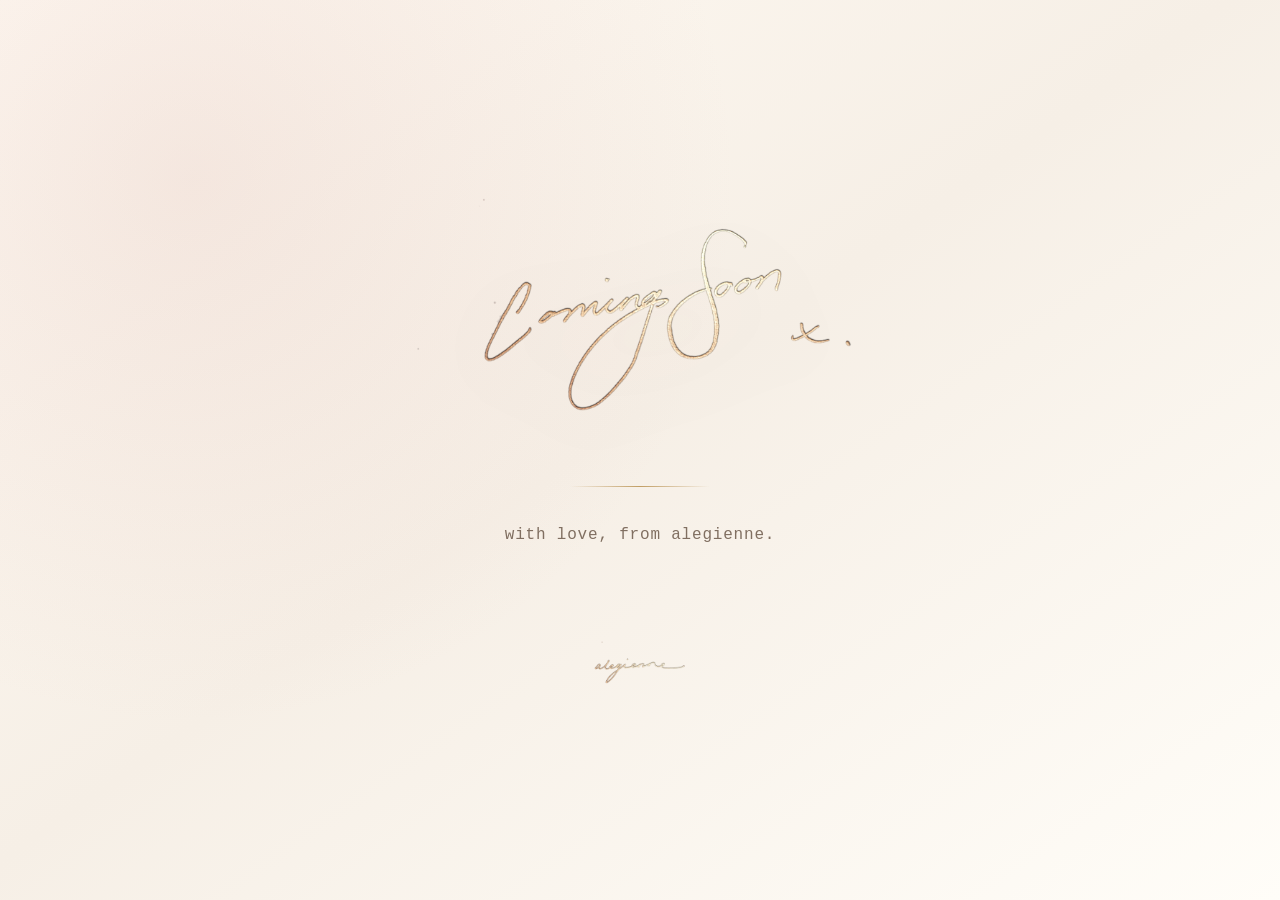
<file: index.html>
<!doctype html>
<html lang="en-AU">
<head>
  <meta charset="utf-8">
  <meta name="viewport" content="width=device-width, initial-scale=1">
  <title>ALEGIENNE | Coming soon</title>
  <meta name="description" content="Alegienne, a brand dedicated to creating heartfelt artefacts and tea with love. Online soon xo">
  <meta property="og:title" content="ALEGIENNE | Coming soon">
  <meta property="og:description" content="Discover Alegienne, a brand dedicated to creating heartfelt products with love.">
  <meta property="og:type" content="website">
  <meta property="og:image" content="alegienne_gold.png">

  <link rel="icon" type="image/png" href="Alegienne-favicon.png">
  <link rel="preconnect" href="https://fonts.googleapis.com">
  <link rel="preconnect" href="https://fonts.gstatic.com" crossorigin>
  <link rel="stylesheet" href="https://fonts.googleapis.com/css2?family=Libre+Baskerville:ital,wght@0,400;0,700;1,400&display=swap">

  <style>
    :root {
      --ink: #2a211b;
      --muted: #806f61;
      --paper: #f8f4ef;
      --cream: #fffaf3;
      --rose: #d6a9a0;
      --gold: #b8904e;
      --shadow: 0 26px 80px rgba(65, 46, 30, 0.14);
    }

    * {
      box-sizing: border-box;
    }

    html {
      min-height: 100%;
      scroll-behavior: smooth;
    }

    body {
      margin: 0;
      min-height: 100vh;
      color: var(--ink);
      background:
        radial-gradient(circle at 15% 20%, rgba(214, 169, 160, 0.2), transparent 34rem),
        linear-gradient(145deg, #fffaf3 0%, #f6efe6 48%, #fffdf8 100%);
      font-family: "Libre Baskerville", Georgia, serif;
    }

    img {
      display: block;
      max-width: 100%;
      height: auto;
    }

    .page {
      min-height: 100vh;
      display: grid;
      place-items: center;
      padding: clamp(28px, 6vw, 80px) clamp(18px, 5vw, 64px);
    }

    .coming-soon {
      width: min(100%, 920px);
      display: flex;
      flex-direction: column;
      align-items: center;
      justify-content: center;
      gap: clamp(18px, 3vw, 34px);
      text-align: center;
    }

    .logo {
      width: auto;
      max-width: min(86vw, 620px);
      max-height: 33vh;
      object-fit: contain;
      filter: drop-shadow(0 18px 42px rgba(65, 46, 30, 0.1));
    }

    .divider {
      width: clamp(72px, 14vw, 140px);
      height: 1px;
      background: linear-gradient(90deg, transparent, rgba(184, 144, 78, 0.85), transparent);
    }

    .tagline {
      margin: 0;
      color: var(--muted);
      font-family: "Courier New", Courier, monospace;
      font-size: clamp(0.82rem, 2.2vw, 1rem);
      line-height: 1.8;
      letter-spacing: 0.05em;
    }

    .signature {
      width: min(54vw, 444px);
      max-height: 18vh;
      object-fit: contain;
      opacity: 0.94;
    }

    @media (max-width: 640px) {
      .page {
        align-items: start;
        padding-top: clamp(52px, 12vh, 92px);
      }

      .logo {
        max-width: 88vw;
        max-height: 50vh;
      }

      .signature {
        width: min(82vw, 280px);
        max-height: 33vh;
      }
    }

    @media (min-width: 1100px) {
      .coming-soon {
        gap: 34px;
      }
    }
  </style>
</head>

<body>
  <main class="page" aria-label="Alegienne coming soon">
    <section class="coming-soon">
      <img src="coming soon_gold_transparent.png" alt="Alegienne Coming Soon" class="logo">

      <div class="divider" aria-hidden="true"></div>

      <p class="tagline">with love, from alegienne.</p>

      <img src="alegienne_hand_gold_transparent.png" alt="with love from alegienne x" class="signature">
    </section>
  </main>
</body>
</html>
</file>
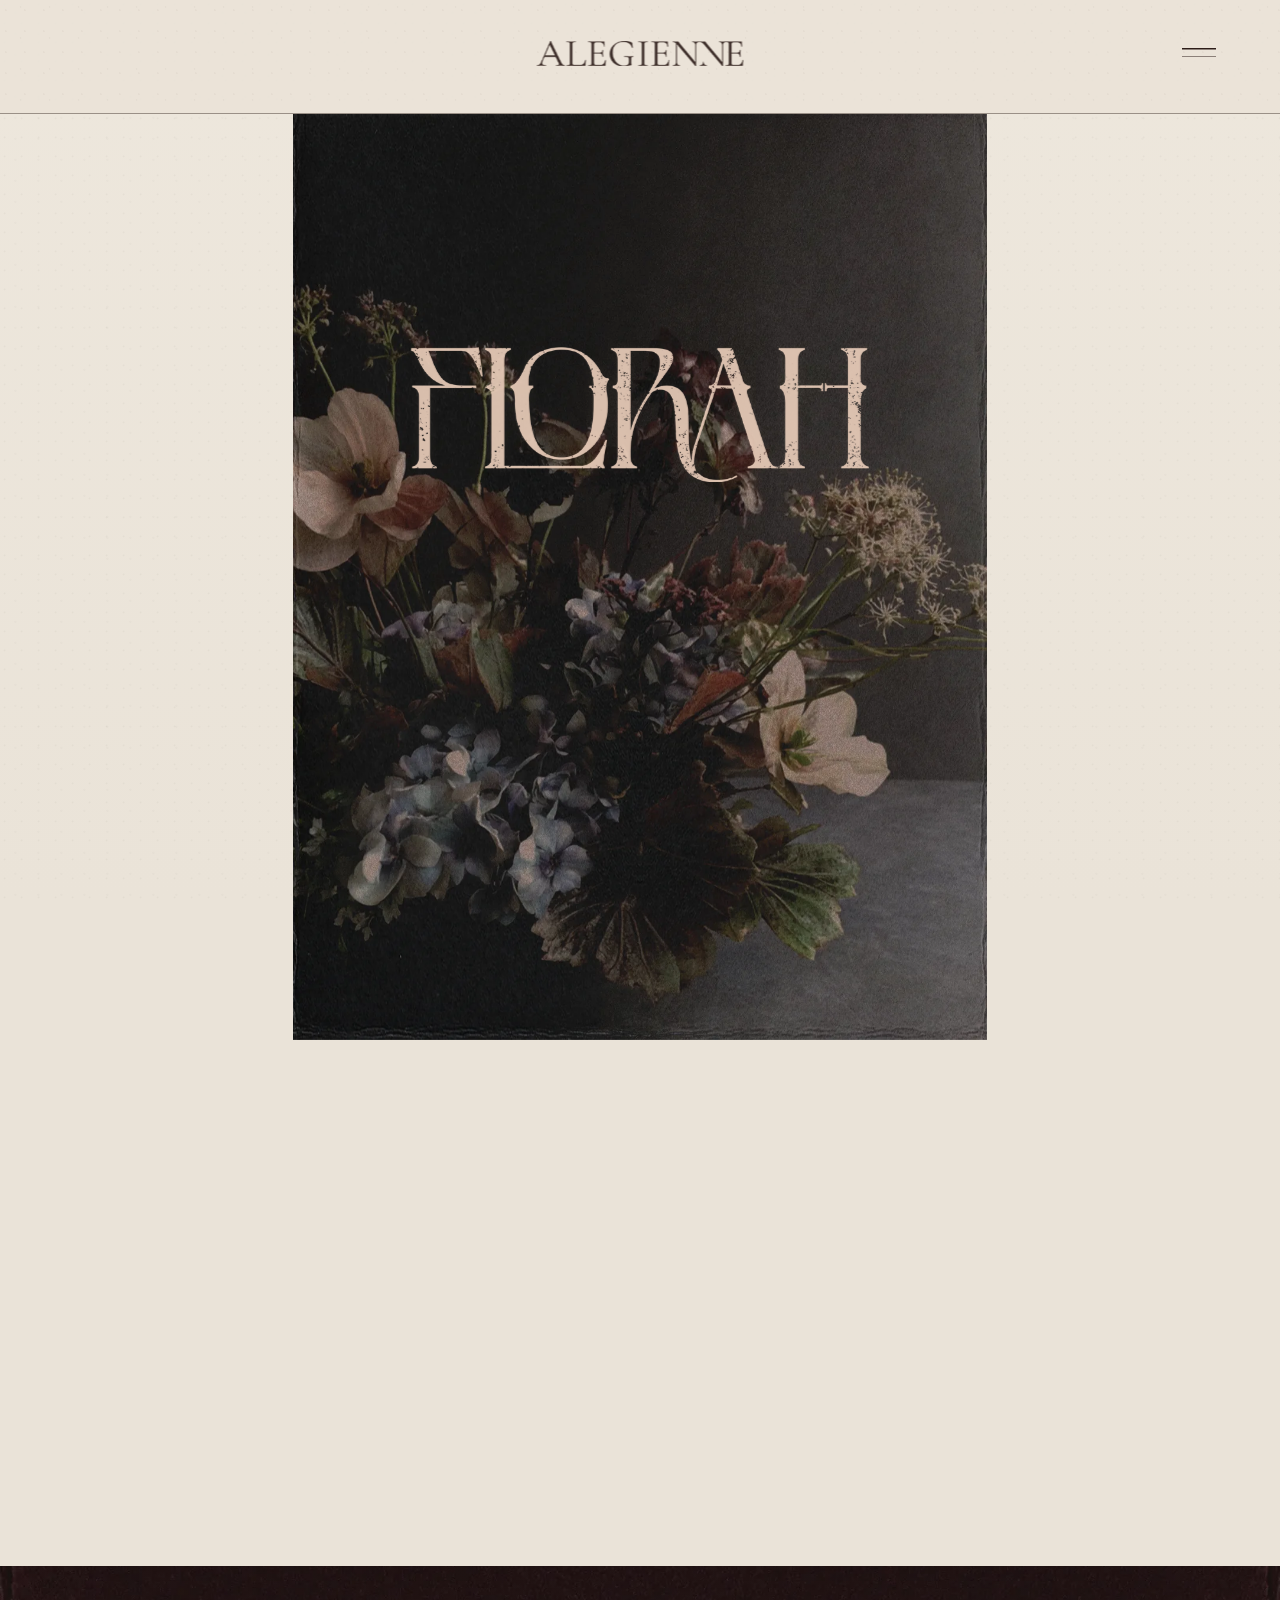
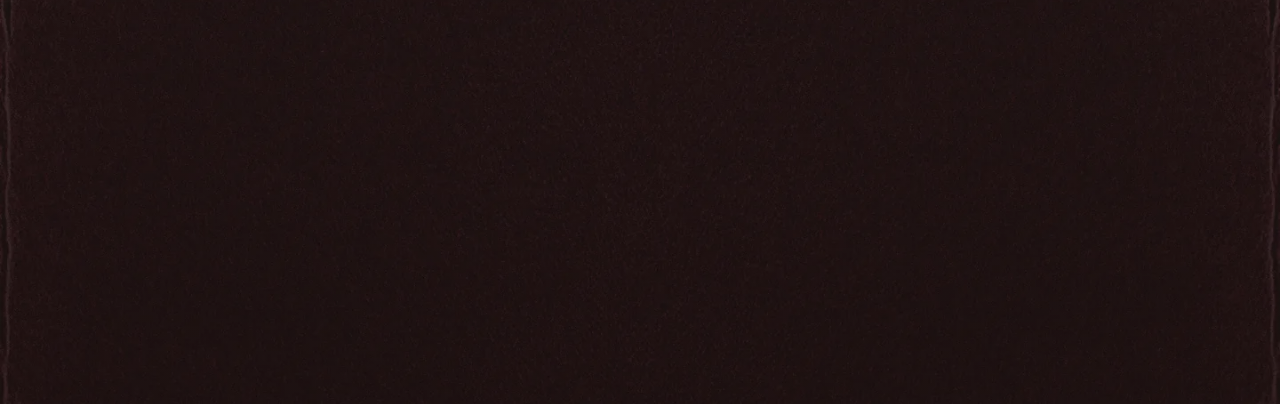
<file: florah/index.html>
<!doctype html>
<html lang="en">
  <head>
    <meta charset="utf-8">
    <meta name="viewport" content="width=device-width, initial-scale=1, viewport-fit=cover">
    <title>Florah by Alegienne</title>
    <meta name="theme-color" content="#eae3d8">
    <meta name="referrer" content="strict-origin-when-cross-origin">
    <meta
      name="description"
      content="Florah by Alegienne is a romantic floral subscription landing page for poster, QR code and campaign visitors."
    >
    <meta name="robots" content="index,follow">
    <link rel="canonical" href="https://www.alegienne.com.au/florah">
    <meta property="og:type" content="website">
    <meta property="og:site_name" content="Alegienne">
    <meta property="og:title" content="Florah by Alegienne">
    <meta
      property="og:description"
      content="A romantic floral subscription by Alegienne."
    >
    <meta property="og:url" content="https://www.alegienne.com.au/florah">
    <meta name="twitter:title" content="Florah by Alegienne">
    <meta
      name="twitter:description"
      content="A romantic floral subscription by Alegienne."
    >
    <meta name="twitter:card" content="summary">
    <script>
      (() => {
        document.documentElement.classList.add("js");
        const replayRequested = new URLSearchParams(window.location.search).has("replay")
          || window.location.hash === "#replay";
        try {
          if (replayRequested) {
            window.localStorage.removeItem("florahIntroSeen");
          } else if (window.localStorage.getItem("florahIntroSeen") === "true") {
            document.documentElement.classList.add("intro-seen");
          }
        } catch (error) {
          document.documentElement.classList.remove("intro-seen");
        }
      })();
    </script>
    <link rel="stylesheet" href="./styles.css">
    <script type="application/ld+json">
      {
        "@context": "https://schema.org",
        "@type": "WebPage",
        "name": "Florah by Alegienne",
        "url": "https://www.alegienne.com.au/florah",
        "description": "Florah by Alegienne is a floral subscription landing page for poster, QR code and campaign visitors.",
        "isPartOf": {
          "@type": "WebSite",
          "name": "Alegienne",
          "url": "https://www.alegienne.com.au/"
        },
        "about": {
          "@type": "Service",
          "name": "Florah floral subscription",
          "provider": {
            "@type": "Organization",
            "name": "Alegienne",
            "url": "https://www.alegienne.com.au/"
          }
        }
      }
    </script>
  </head>
  <body>
    <main class="florah-page" aria-label="Florah by Alegienne">
      <div class="ivory-paper" aria-hidden="true"></div>
      <div class="paper" aria-hidden="true"></div>
      <div class="grain" aria-hidden="true"></div>
      <header class="site-menu" aria-label="Primary navigation">
        <div class="menu-bar">
          <a class="menu-alegienne-mark" href="/" aria-label="Alegienne home"></a>
          <button class="menu-toggle" type="button" aria-label="Open menu">
            <span></span>
            <span></span>
          </button>
        </div>
      </header>

      <section class="brand-stage" aria-label="Florah by Alegienne opening mark">
        <img
          class="bouquet-picture bouquet-image"
          src="./assets/florah-bouquet-2.webp"
          alt=""
          width="2160"
          height="2880"
          decoding="async"
          aria-hidden="true"
        >
        <img
          class="sigil"
          src="./assets/sigil-blush-texture.png"
          alt=""
          decoding="async"
          aria-hidden="true"
        >
        <div class="sigil-sparkle" aria-hidden="true"></div>
        <img
          class="by-mark"
          src="./assets/BY.png"
          alt=""
          decoding="async"
          aria-hidden="true"
        >
        <img
          class="alegienne-mark"
          src="./assets/Alegienne-wordmark-logo-blushIVORYwarm.png"
          alt=""
          decoding="async"
          aria-hidden="true"
        >
        <h1 class="sr-only">Florah by Alegienne</h1>
      </section>

      <img
        class="florah-mark"
        src="./assets/florah-brandmark-print-ivoryblushlightwarm.png"
        alt=""
        decoding="async"
        aria-hidden="true"
      >

      <section class="landing-body reveal-on-scroll" aria-label="Florah subscription details"></section>

      <footer class="site-footer" aria-label="Alegienne footer">
        <p class="footer-love reveal-on-scroll">with love,</p>
        <img
          class="footer-signature reveal-on-scroll"
          src="./assets/alegienne-signature-gold.png"
          alt="Alegienne"
          loading="lazy"
          decoding="async"
        >
        <div class="footer-divider footer-divider-legal reveal-on-scroll" aria-hidden="true"></div>
        <nav class="footer-legal reveal-on-scroll" aria-label="Legal links">
          <a href="/privacy">privacy</a>
          <span class="footer-dot" aria-hidden="true">&middot;</span>
          <a href="/terms">terms</a>
          <span class="footer-dot" aria-hidden="true">&middot;</span>
          <a href="https://studiorjl.com" rel="noopener">website by studio rjl</a>
        </nav>
        <div class="footer-divider footer-divider-copyright reveal-on-scroll" aria-hidden="true"></div>
        <p class="footer-copyright reveal-on-scroll">&copy; always, Alegienne.</p>
      </footer>
    </main>
    <div class="custom-cursor" aria-hidden="true"></div>
    <script>
      (() => {
        const openingDuration = 10600;
        const revealItems = Array.from(document.querySelectorAll(".reveal-on-scroll"));
        const alreadySeen = document.documentElement.classList.contains("intro-seen");
        let openingComplete = alreadySeen;

        if (alreadySeen) {
          document.documentElement.classList.add("opening-complete");
        }

        if (!alreadySeen) {
          window.setTimeout(() => {
            openingComplete = true;
            document.documentElement.classList.add("opening-complete");
            try {
              window.localStorage.setItem("florahIntroSeen", "true");
            } catch (error) {
              document.documentElement.classList.add("opening-complete");
            }
          }, openingDuration);
        }

        const reveal = (entry) => {
          const show = () => entry.target.classList.add("is-visible");
          if (openingComplete) {
            show();
          } else {
            window.setTimeout(show, openingDuration);
          }
        };

        if ("IntersectionObserver" in window) {
          const observer = new IntersectionObserver(
            (entries) => {
              entries.forEach((entry) => {
                if (!entry.isIntersecting) return;
                reveal(entry);
                observer.unobserve(entry.target);
              });
            },
            { rootMargin: "0px 0px 10% 0px", threshold: 0.02 }
          );

          revealItems.forEach((item) => observer.observe(item));
        } else {
          revealItems.forEach((target) => reveal({ target }));
        }

        const updateScrollState = () => {
          document.documentElement.classList.toggle("is-scrolled", window.scrollY > 12);
        };
        updateScrollState();
        window.addEventListener("scroll", updateScrollState, { passive: true });

        const finePointer = window.matchMedia("(hover: hover) and (pointer: fine)");
        const cursor = document.querySelector(".custom-cursor");
        if (!cursor || !finePointer.matches) return;

        document.body.classList.add("has-custom-cursor");
        window.addEventListener("pointermove", (event) => {
          cursor.style.transform = `translate3d(${event.clientX}px, ${event.clientY}px, 0) translate(-50%, -50%)`;
        });

        document.querySelectorAll("a, button").forEach((element) => {
          element.addEventListener("pointerenter", () => cursor.classList.add("is-hovering"));
          element.addEventListener("pointerleave", () => cursor.classList.remove("is-hovering"));
        });
      })();
    </script>
  </body>
</html>
</file>
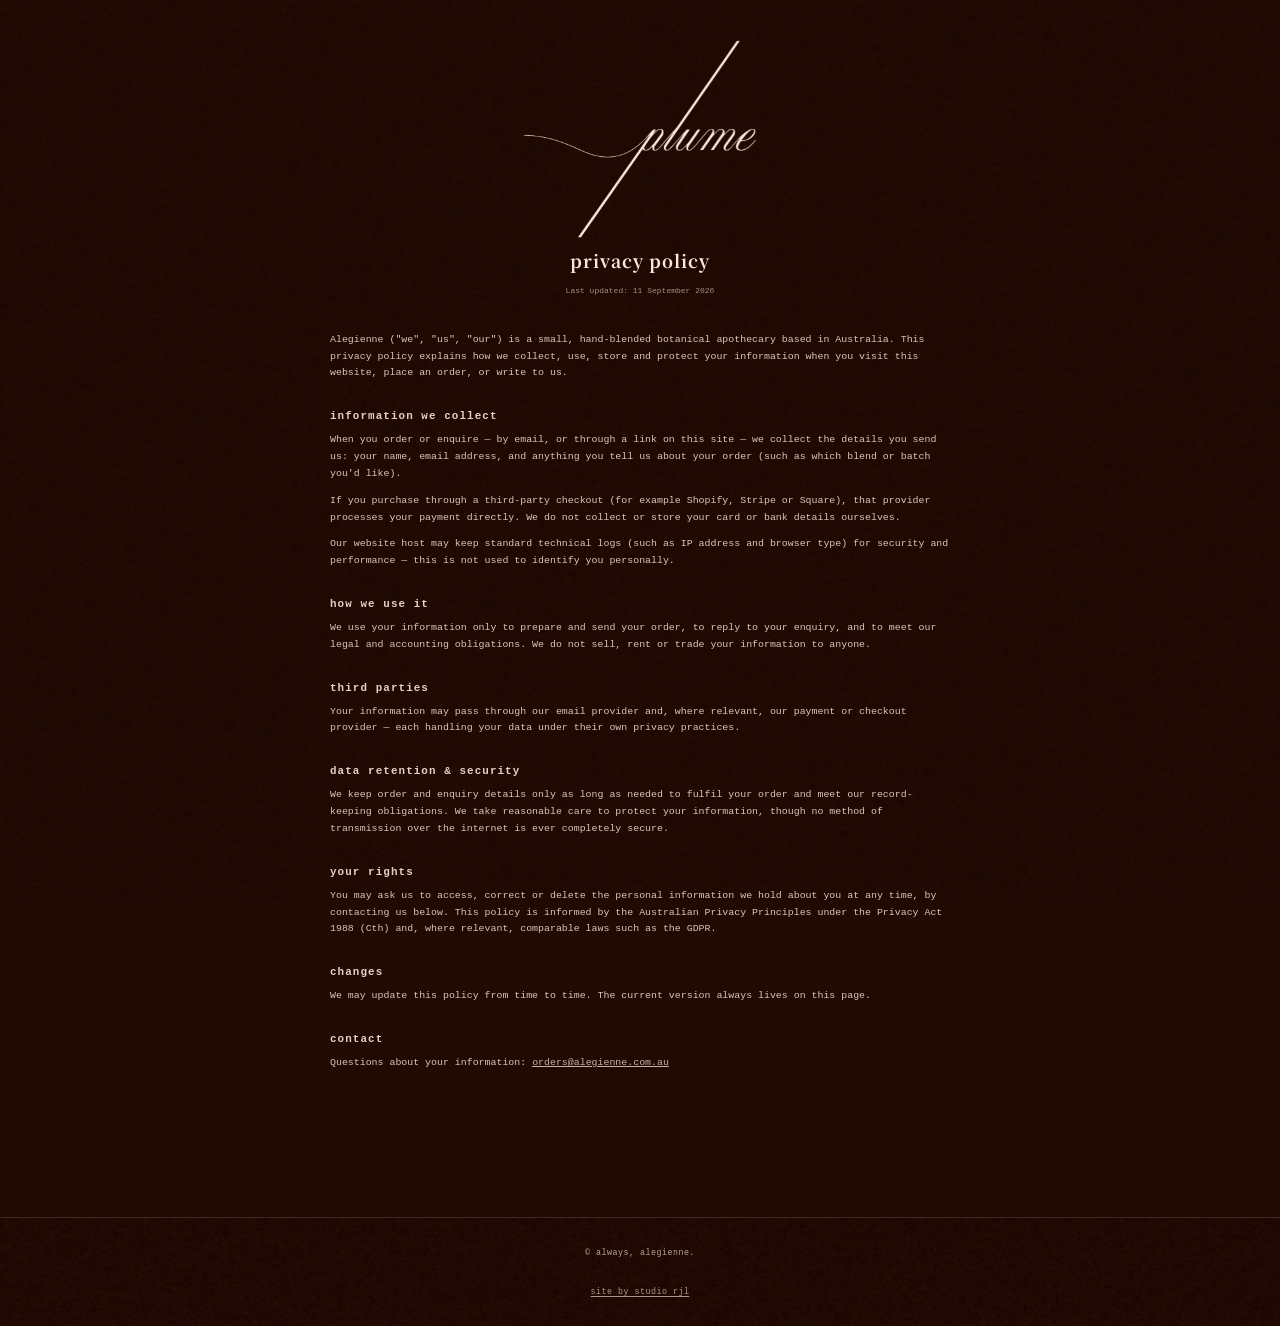
<file: plume/privacy/index.html>
<!DOCTYPE html>
<html lang="en">
<head>
  <meta charset="UTF-8">
  <meta name="viewport" content="width=device-width, initial-scale=1.0">
  <title>privacy · plume — alegienne</title>
  <meta name="description" content="plume's privacy policy — how alegienne collects, uses and protects your information.">
  <meta name="theme-color" content="#1f0a04">
  <meta name="robots" content="noindex, follow">
  <link rel="canonical" href="https://alegienne.com.au/plume/privacy/">

  <link rel="icon" type="image/png" href="/Alegienne-favicon.png">
  <link rel="stylesheet" href="/plume-assets/plume-shared.css?v=21">

  <style>
    .legal { max-width: 620px; margin: 0 auto; text-align: left; }
    .legal h1 { font-size: 1.1rem; letter-spacing: 0.06em; text-align: center; margin-bottom: 4px; font-family: "Noto Serif KR", serif; }
    .legal .updated { text-align: center; font-size: 0.5rem; opacity: 0.6; margin-bottom: 34px; }
    .legal h2 { font-size: 0.68rem; letter-spacing: 0.1em; margin: 28px 0 8px; opacity: 0.9; }
    .legal p, .legal li { font-size: 0.62rem; line-height: 1.7; opacity: 0.85; text-align: left; }
    .legal ul { padding-left: 18px; margin: 6px 0; }
    .legal a { color: var(--blush-90); text-decoration: underline; }
  </style>
</head>

<body>

  <div class="texture-bg" aria-hidden="true"></div>
  <div class="bg-tint" aria-hidden="true" style="animation: tint-rise 1.6s ease 0.1s both;"></div>

  <div class="plume-stage">
    <img src="/plume-assets/plume-dusk-01.png" alt="plume" class="logo" style="max-height: 22vh; margin: 40px auto 10px;">
  </div>

  <div class="container">

    <div class="legal">
      <h1>privacy policy</h1>
      <p class="updated">Last updated: 11 September 2026</p>

      <p>Alegienne ("we", "us", "our") is a small, hand-blended botanical apothecary based in Australia. This privacy policy explains how we collect, use, store and protect your information when you visit this website, place an order, or write to us.</p>

      <h2>information we collect</h2>
      <p>When you order or enquire — by email, or through a link on this site — we collect the details you send us: your name, email address, and anything you tell us about your order (such as which blend or batch you'd like).</p>
      <p>If you purchase through a third-party checkout (for example Shopify, Stripe or Square), that provider processes your payment directly. We do not collect or store your card or bank details ourselves.</p>
      <p>Our website host may keep standard technical logs (such as IP address and browser type) for security and performance — this is not used to identify you personally.</p>

      <h2>how we use it</h2>
      <p>We use your information only to prepare and send your order, to reply to your enquiry, and to meet our legal and accounting obligations. We do not sell, rent or trade your information to anyone.</p>

      <h2>third parties</h2>
      <p>Your information may pass through our email provider and, where relevant, our payment or checkout provider — each handling your data under their own privacy practices.</p>

      <h2>data retention &amp; security</h2>
      <p>We keep order and enquiry details only as long as needed to fulfil your order and meet our record-keeping obligations. We take reasonable care to protect your information, though no method of transmission over the internet is ever completely secure.</p>

      <h2>your rights</h2>
      <p>You may ask us to access, correct or delete the personal information we hold about you at any time, by contacting us below. This policy is informed by the Australian Privacy Principles under the Privacy Act 1988 (Cth) and, where relevant, comparable laws such as the GDPR.</p>

      <h2>changes</h2>
      <p>We may update this policy from time to time. The current version always lives on this page.</p>

      <h2>contact</h2>
      <p>Questions about your information: <a href="mailto:orders@alegienne.com.au">orders@alegienne.com.au</a></p>

      <p class="copy-line reveal" style="margin-top:26px;"><a href="/plume">back to plume</a></p>
    </div>

  </div>

  <footer class="site-footer">
    <p>&copy; always, alegienne.</p>
    <p class="footer-credit"><a href="https://studiorjl.com" target="_blank" rel="noopener">site by studio rjl</a></p>
  </footer>

</body>
</html>
</file>
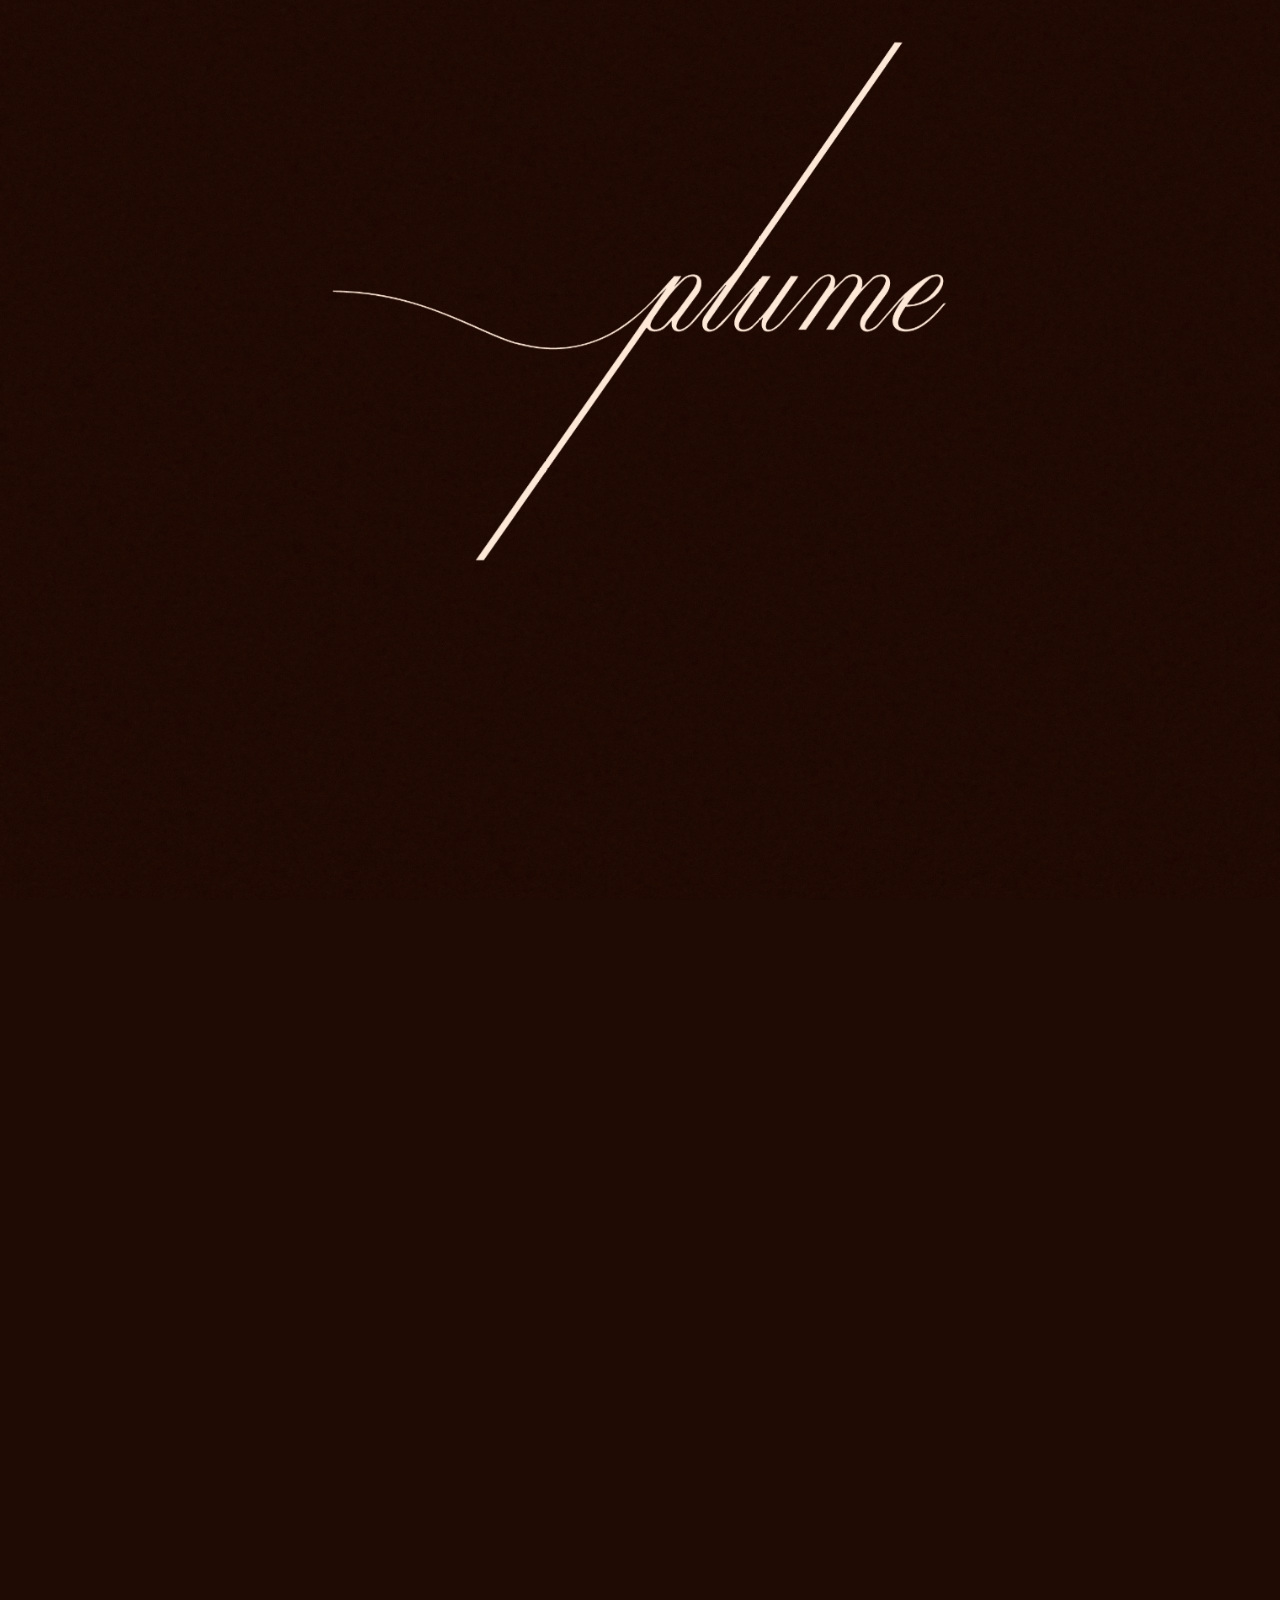
<file: plume/b/01/index.html>
<!DOCTYPE html>
<html lang="en">
<head>
  <meta charset="UTF-8">
  <meta name="viewport" content="width=device-width, initial-scale=1.0">
  <title>plume · batch no. 01 — alegienne</title>
  <meta name="description" content="plume, batch no. 01. plume, batch no. 01 — this blend is for bliss. damiana, mugwort, mullein, spearmint, rose, chamomile, blue lotus, blue butterfly pea blossom, marshmallow root, vanilla, magic, & love.">
  <meta name="theme-color" content="#1f0a04">
  <meta name="robots" content="noindex, follow">
  <meta property="og:title" content="plume · batch no. 01 — alegienne">
  <meta property="og:description" content="this batch's botanicals, hand blended by alegienne from the forest apothecary.">
  <meta property="og:image" content="https://alegienne.com.au/plume-assets/plume-bg-poster.jpg">
  <link rel="canonical" href="https://alegienne.com.au/plume/b/01/">

  <!-- Favicon -->
  <link rel="icon" type="image/png" href="/Alegienne-favicon.png">

  <!-- shared plume style guide — see /plume-assets/plume-shared.css -->
  <link rel="stylesheet" href="/plume-assets/plume-shared.css?v=21">

  <!-- batch-page-only air: a little more breathing space between the
       divider and "with love" than the landing page uses -->
  <style>
    /* three line-breaks of air between the blend card and the divider */
    .divider.divider-tight { margin-top: 50px; margin-bottom: 14px; }
    .tagline { margin-top: 16px; }
    /* dividers widen to the same width as the buttons */
    .divider { width: 200px; }
    /* a line break between "x." and the gold signature */
    .signature { margin-top: 40px; }
  </style>
</head>

<body>

  <!--
    ══════════════════════════════════════════════════════════════
    PLUME BATCH TEMPLATE — how to add a new season's batch page

    1. duplicate this whole /plume/b/01/ folder as /plume/b/02/
       (or whatever the next batch number is).
    2. in the new index.html, change:
         - the <title>, meta description, canonical + og tags
           (swap "01" for the new batch number)
         - the .type span text below ("batch no. 01" → "batch no. 02")
         - the <ul class="batch-list"> items — one <li> per botanical
         - the "blended" date line
    3. on /plume.html, update the "explore the botanicals" button's
       href to point at the new /plume/b/02/ so it always leads to
       the CURRENT season's batch.
    4. the reorder button is generic on purpose (subject "reorder:
       plume") — the exact blend in a future batch isn't guaranteed,
       so never point it at a specific batch.
    everything else (textured background, logo, animation, buttons,
    dividers, footer, mobile layout) comes from the shared
    stylesheet — you never need to touch that part per batch.
    note: batch pages use the still .texture-bg, NOT the smoke
    video — the video is landing-page-only, by design.
    ══════════════════════════════════════════════════════════════
  -->

  <!-- the botanical/batch pages use a still textured background —
       the smoke video lives on the landing page only -->
  <div class="texture-bg" aria-hidden="true"></div>
  <div class="bg-tint" aria-hidden="true" style="animation: tint-rise 1.6s ease 0.1s both;"></div>

  <!-- 1. Plume -->
  <div class="plume-stage">
    <img src="/plume-assets/plume-dusk-01.png" alt="plume" class="logo">
  </div>

  <div class="container">

    <!-- 2. The batch, typed -->
    <h1 aria-label="batch no. 01"><span class="type" aria-hidden="true">batch no. 01</span><span class="cursor" aria-hidden="true"></span></h1>

    <!-- 3. A single action — the generic reorder, same as the plume page
         (the exact blend in any given batch isn't guaranteed) -->
    <div class="actions">
      <a class="btn" href="mailto:orders@alegienne.com.au?subject=re-order%3A%20plume" aria-label="re-order plume">
        <span class="swap">
          <span class="default">more please</span>
          <span class="on-hover">re-order here</span>
        </span>
      </a>
    </div>

    <!-- 4. This batch's botanicals — arriving in sequence as you scroll -->

    <div class="divider reveal"></div>

    <p class="batch-label reveal">blended Spring, September 2026,<br>in the forest apothecary.</p>

    <div class="blend-card reveal">
      <p class="blend-name">this blend is for bliss.</p>
      <ul class="batch-list">
        <li class="group-label">leaves</li>
        <li>damiana · mugwort · mullein · spearmint</li>
        <li class="group-label">blooms</li>
        <li>rose · chamomile</li>
        <li>blue lotus · blue butterfly pea blossom</li>
        <li class="li-gap">marshmallow root · vanilla · magic · &amp; love, x.</li>
      </ul>
      <p class="blend-note">every batch shifts slightly with the seasons.</p>
    </div>

    <div class="divider divider-tight reveal"></div>

    <p class="tagline reveal">
      with love,<br>
      from alegienne<br>
      x.
    </p>

    <img src="/alegienne-hand-gold.png?v=21" alt="with love from alegienne x" class="signature reveal">

    <div class="divider reveal"></div>

    <p class="copy-line reveal">plume · a seasonal botanical smoke blend.</p>
    <p class="copy-line reveal">hand blended by alegienne, from the forest apothecary.</p>

    <p class="copy-line reveal" style="margin-top:26px;"><a href="/plume" style="color:var(--blush-75);text-decoration:underline;">back to plume</a></p>

  </div>

  <footer class="site-footer reveal">
    <p>&copy; always, alegienne.</p>
    <p class="footer-credit"><a href="https://studiorjl.com" target="_blank" rel="noopener">site by studio rjl</a> &middot; <a href="/plume/privacy/">privacy</a></p>
  </footer>

  <noscript>
    <style>
      .btn, .reveal, .reveal:not(.visible) { opacity: 1 !important; transform: none !important; }
      .divider.reveal { transform: scaleX(1) !important; }
      .cursor { display: none; }
    </style>
  </noscript>

  <script src="/plume-assets/plume-shared.js?v=21"></script>
  <script>PlumeUI.init();</script>
</body>
</html>
</file>
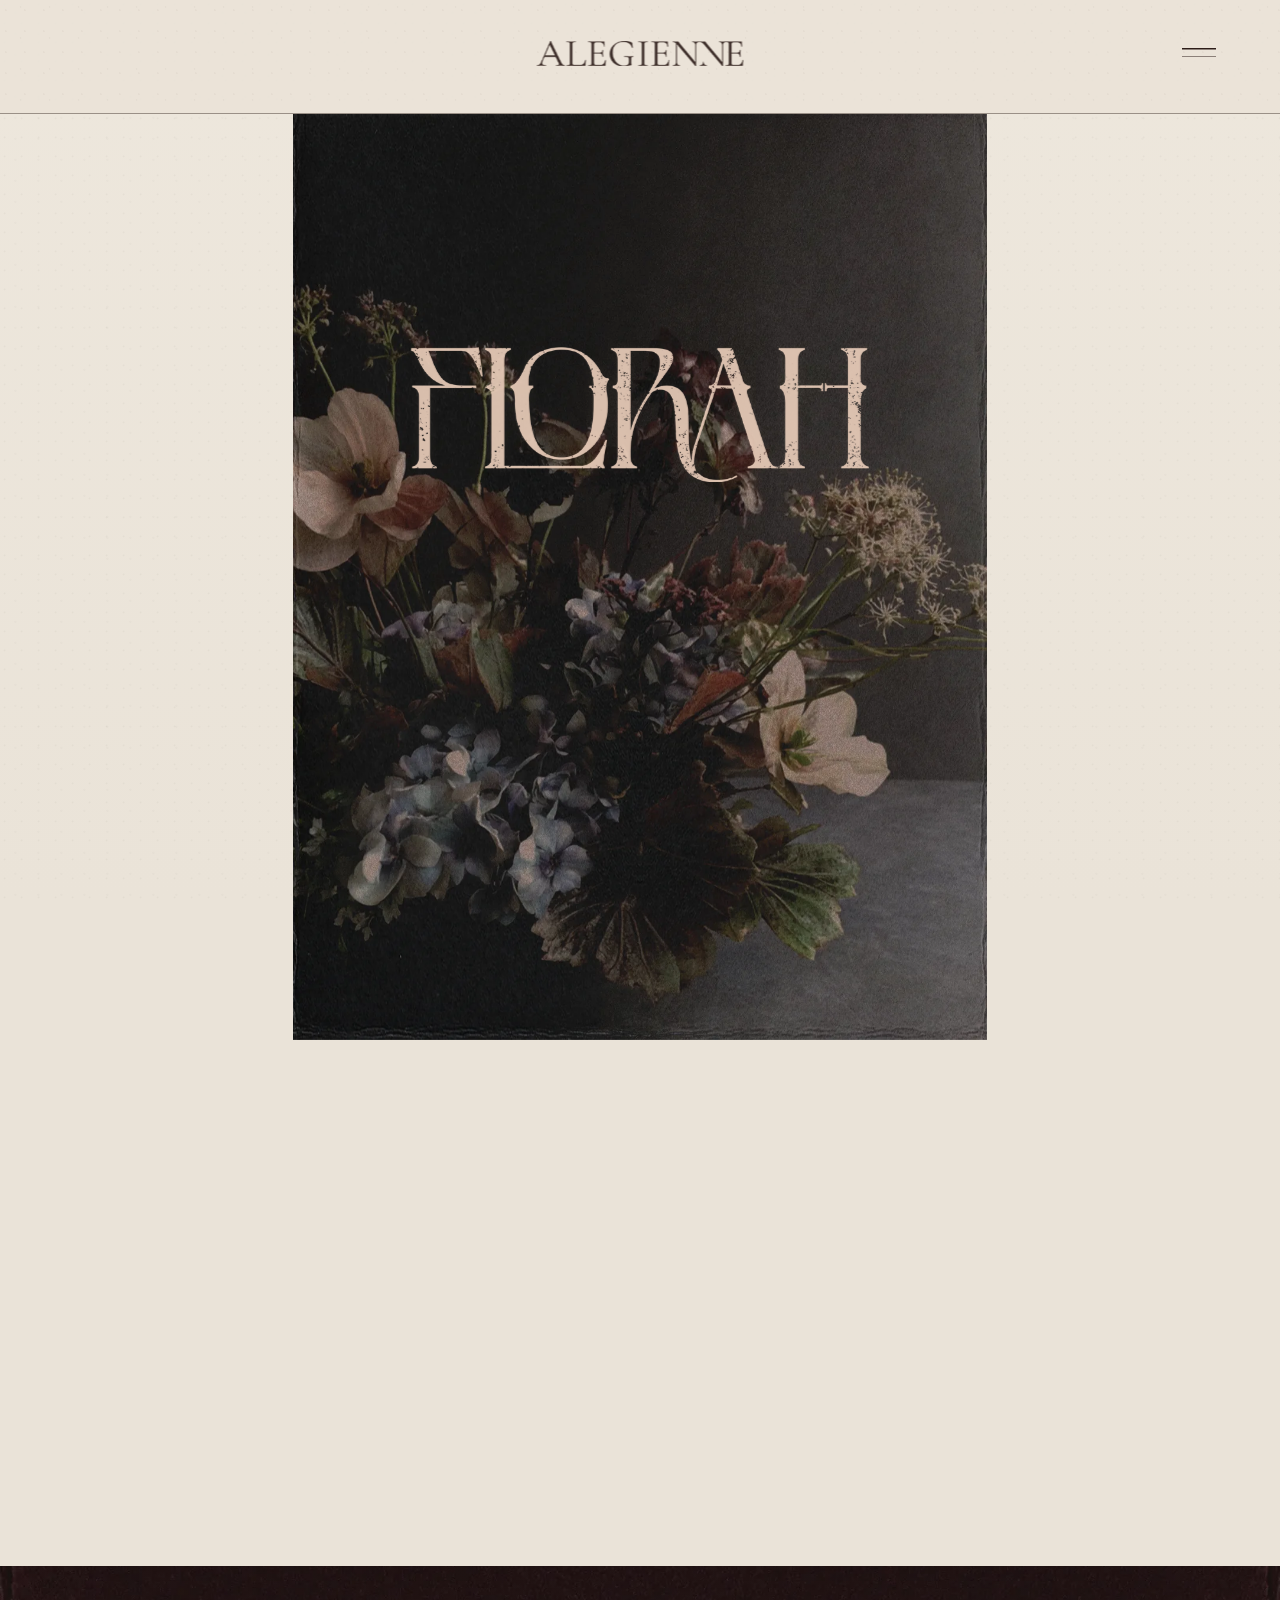
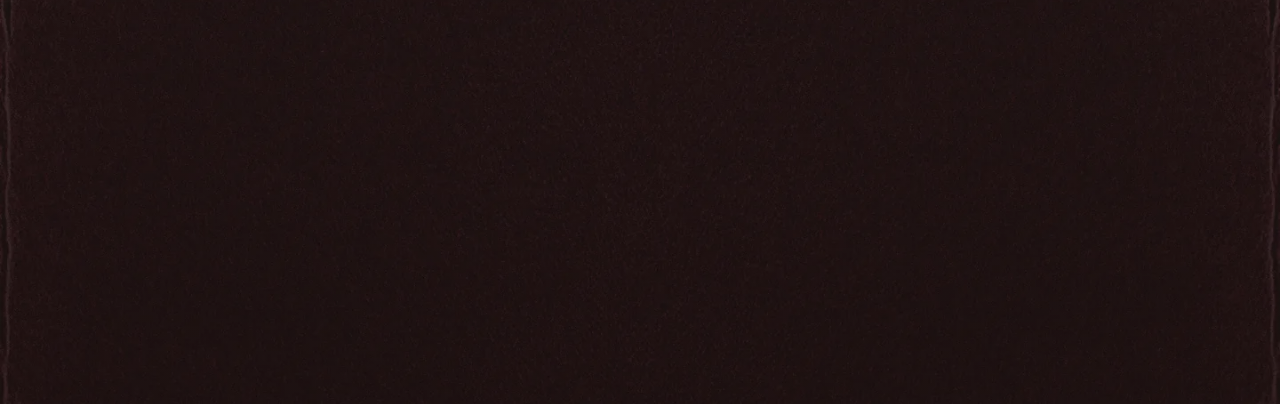
<file: florah.html>
<!doctype html>
<html lang="en">
  <head>
    <meta charset="utf-8">
    <meta name="viewport" content="width=device-width, initial-scale=1, viewport-fit=cover">
    <title>Florah by Alegienne</title>
    <meta name="theme-color" content="#eae3d8">
    <meta name="referrer" content="strict-origin-when-cross-origin">
    <meta
      name="description"
      content="Florah by Alegienne is a romantic floral subscription landing page for poster, QR code and campaign visitors."
    >
    <meta name="robots" content="index,follow">
    <link rel="canonical" href="https://www.alegienne.com.au/florah">
    <meta property="og:type" content="website">
    <meta property="og:site_name" content="Alegienne">
    <meta property="og:title" content="Florah by Alegienne">
    <meta
      property="og:description"
      content="A romantic floral subscription by Alegienne."
    >
    <meta property="og:url" content="https://www.alegienne.com.au/florah">
    <meta name="twitter:title" content="Florah by Alegienne">
    <meta
      name="twitter:description"
      content="A romantic floral subscription by Alegienne."
    >
    <meta name="twitter:card" content="summary">
    <script>
      (() => {
        document.documentElement.classList.add("js");
        const replayRequested = new URLSearchParams(window.location.search).has("replay")
          || window.location.hash === "#replay";
        try {
          if (replayRequested) {
            window.localStorage.removeItem("florahIntroSeen");
          } else if (window.localStorage.getItem("florahIntroSeen") === "true") {
            document.documentElement.classList.add("intro-seen");
          }
        } catch (error) {
          document.documentElement.classList.remove("intro-seen");
        }
      })();
    </script>
    <link rel="stylesheet" href="./florah/styles.css">
    <script type="application/ld+json">
      {
        "@context": "https://schema.org",
        "@type": "WebPage",
        "name": "Florah by Alegienne",
        "url": "https://www.alegienne.com.au/florah",
        "description": "Florah by Alegienne is a floral subscription landing page for poster, QR code and campaign visitors.",
        "isPartOf": {
          "@type": "WebSite",
          "name": "Alegienne",
          "url": "https://www.alegienne.com.au/"
        },
        "about": {
          "@type": "Service",
          "name": "Florah floral subscription",
          "provider": {
            "@type": "Organization",
            "name": "Alegienne",
            "url": "https://www.alegienne.com.au/"
          }
        }
      }
    </script>
  </head>
  <body>
    <main class="florah-page" aria-label="Florah by Alegienne">
      <div class="ivory-paper" aria-hidden="true"></div>
      <div class="paper" aria-hidden="true"></div>
      <div class="grain" aria-hidden="true"></div>
      <header class="site-menu" aria-label="Primary navigation">
        <div class="menu-bar">
          <a class="menu-alegienne-mark" href="/" aria-label="Alegienne home"></a>
          <button class="menu-toggle" type="button" aria-label="Open menu">
            <span></span>
            <span></span>
          </button>
        </div>
      </header>

      <section class="brand-stage" aria-label="Florah by Alegienne opening mark">
        <img
          class="bouquet-picture bouquet-image"
          src="./florah/assets/florah-bouquet-2.webp"
          alt=""
          width="2160"
          height="2880"
          decoding="async"
          aria-hidden="true"
        >
        <img
          class="sigil"
          src="./florah/assets/sigil-blush-texture.png"
          alt=""
          decoding="async"
          aria-hidden="true"
        >
        <div class="sigil-sparkle" aria-hidden="true"></div>
        <img
          class="by-mark"
          src="./florah/assets/BY.png"
          alt=""
          decoding="async"
          aria-hidden="true"
        >
        <img
          class="alegienne-mark"
          src="./florah/assets/Alegienne-wordmark-logo-blushIVORYwarm.png"
          alt=""
          decoding="async"
          aria-hidden="true"
        >
        <h1 class="sr-only">Florah by Alegienne</h1>
      </section>

      <img
        class="florah-mark"
        src="./florah/assets/florah-brandmark-print-ivoryblushlightwarm.png"
        alt=""
        decoding="async"
        aria-hidden="true"
      >

      <section class="landing-body reveal-on-scroll" aria-label="Florah subscription details"></section>

      <footer class="site-footer" aria-label="Alegienne footer">
        <p class="footer-love reveal-on-scroll">with love,</p>
        <img
          class="footer-signature reveal-on-scroll"
          src="./florah/assets/alegienne-signature-gold.png"
          alt="Alegienne"
          loading="lazy"
          decoding="async"
        >
        <div class="footer-divider footer-divider-legal reveal-on-scroll" aria-hidden="true"></div>
        <nav class="footer-legal reveal-on-scroll" aria-label="Legal links">
          <a href="/privacy">privacy</a>
          <span class="footer-dot" aria-hidden="true">&middot;</span>
          <a href="/terms">terms</a>
          <span class="footer-dot" aria-hidden="true">&middot;</span>
          <a href="https://studiorjl.com" rel="noopener">website by studio rjl</a>
        </nav>
        <div class="footer-divider footer-divider-copyright reveal-on-scroll" aria-hidden="true"></div>
        <p class="footer-copyright reveal-on-scroll">&copy; always, Alegienne.</p>
      </footer>
    </main>
    <div class="custom-cursor" aria-hidden="true"></div>
    <script>
      (() => {
        const openingDuration = 10600;
        const revealItems = Array.from(document.querySelectorAll(".reveal-on-scroll"));
        const alreadySeen = document.documentElement.classList.contains("intro-seen");
        let openingComplete = alreadySeen;

        if (alreadySeen) {
          document.documentElement.classList.add("opening-complete");
        }

        if (!alreadySeen) {
          window.setTimeout(() => {
            openingComplete = true;
            document.documentElement.classList.add("opening-complete");
            try {
              window.localStorage.setItem("florahIntroSeen", "true");
            } catch (error) {
              document.documentElement.classList.add("opening-complete");
            }
          }, openingDuration);
        }

        const reveal = (entry) => {
          const show = () => entry.target.classList.add("is-visible");
          if (openingComplete) {
            show();
          } else {
            window.setTimeout(show, openingDuration);
          }
        };

        if ("IntersectionObserver" in window) {
          const observer = new IntersectionObserver(
            (entries) => {
              entries.forEach((entry) => {
                if (!entry.isIntersecting) return;
                reveal(entry);
                observer.unobserve(entry.target);
              });
            },
            { rootMargin: "0px 0px 10% 0px", threshold: 0.02 }
          );

          revealItems.forEach((item) => observer.observe(item));
        } else {
          revealItems.forEach((target) => reveal({ target }));
        }

        const updateScrollState = () => {
          document.documentElement.classList.toggle("is-scrolled", window.scrollY > 12);
        };
        updateScrollState();
        window.addEventListener("scroll", updateScrollState, { passive: true });

        const finePointer = window.matchMedia("(hover: hover) and (pointer: fine)");
        const cursor = document.querySelector(".custom-cursor");
        if (!cursor || !finePointer.matches) return;

        document.body.classList.add("has-custom-cursor");
        window.addEventListener("pointermove", (event) => {
          cursor.style.transform = `translate3d(${event.clientX}px, ${event.clientY}px, 0) translate(-50%, -50%)`;
        });

        document.querySelectorAll("a, button").forEach((element) => {
          element.addEventListener("pointerenter", () => cursor.classList.add("is-hovering"));
          element.addEventListener("pointerleave", () => cursor.classList.remove("is-hovering"));
        });
      })();
    </script>
  </body>
</html>
</file>
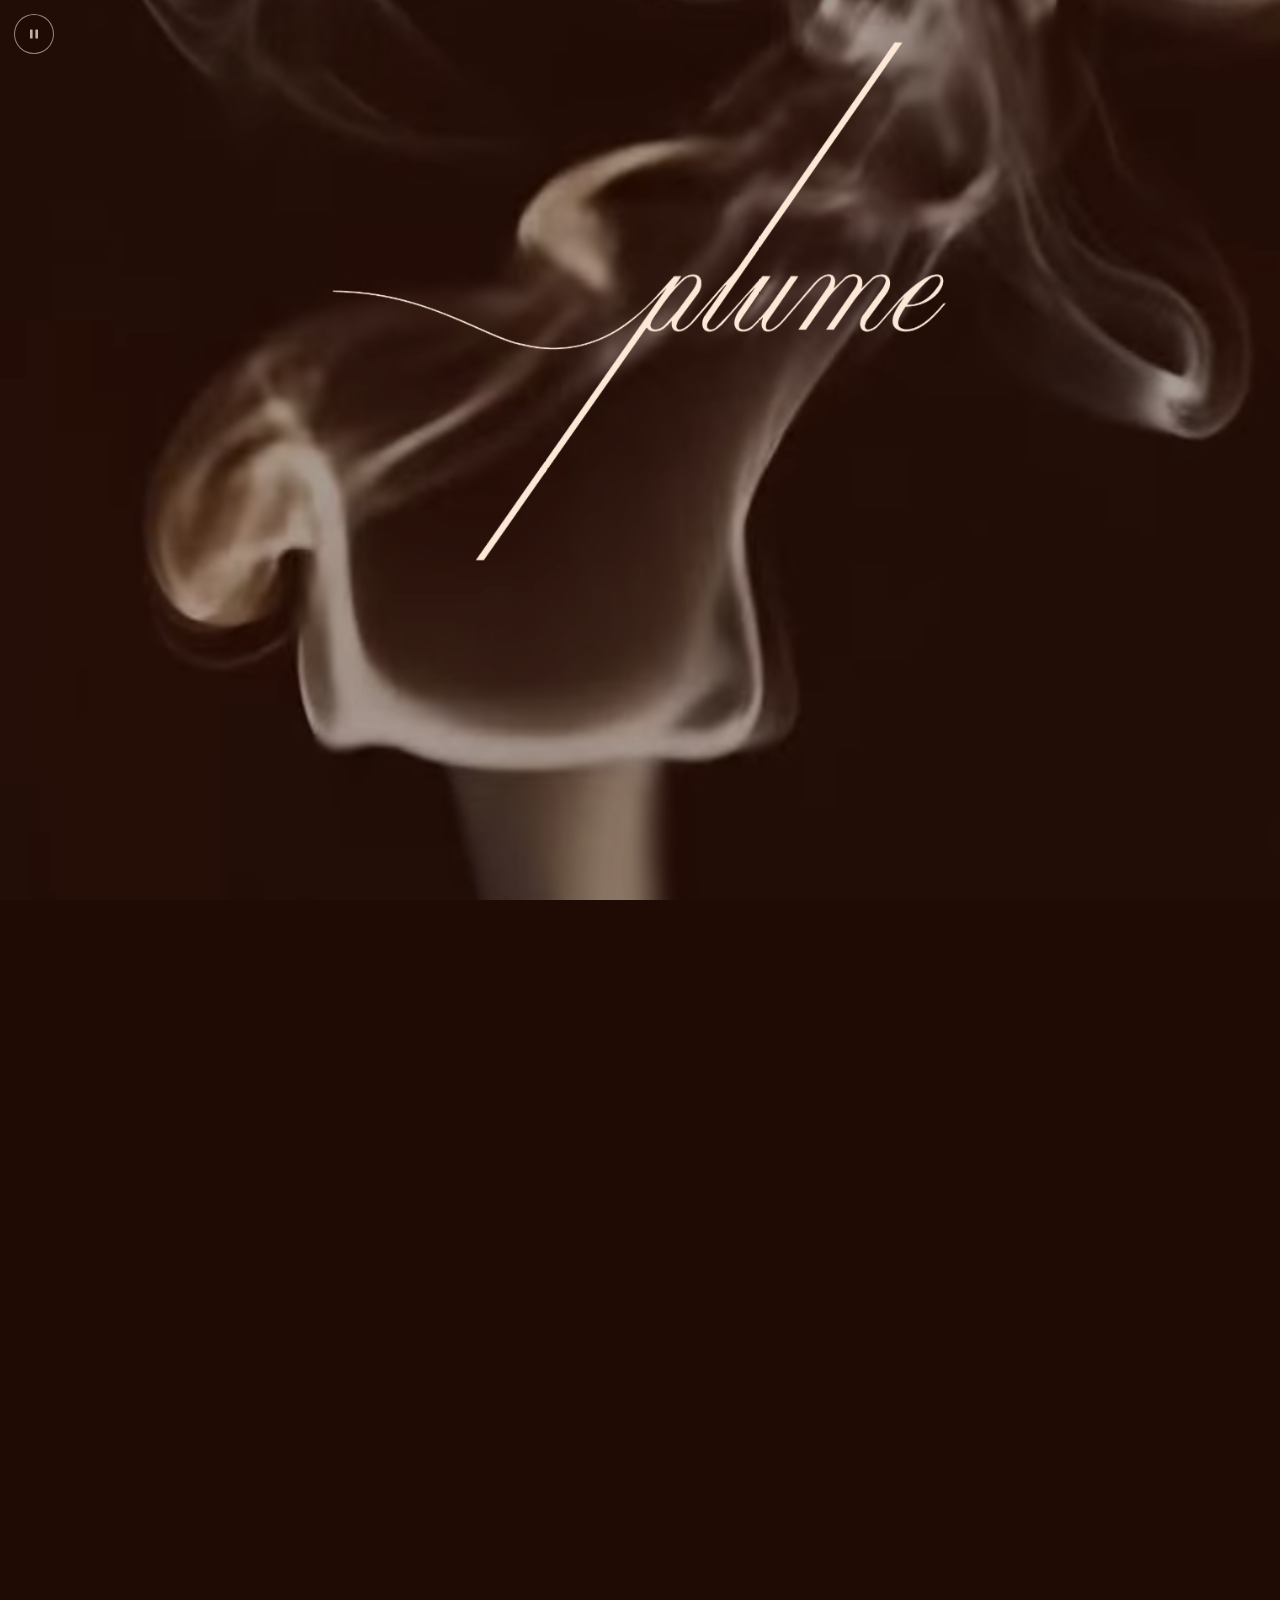
<file: plume.html>
<!DOCTYPE html>
<html lang="en">
<head>
  <meta charset="UTF-8">
  <meta name="viewport" content="width=device-width, initial-scale=1.0">
  <title>plume — alegienne</title>
  <meta name="description" content="plume · seasonal botanical smoke blends, hand blended by alegienne from the forest apothecary.">
  <meta name="theme-color" content="#1f0a04">
  <meta property="og:title" content="plume — alegienne">
  <meta property="og:description" content="seasonal botanical smoke blends, hand blended from the forest apothecary.">
  <meta property="og:image" content="https://alegienne.com.au/plume-assets/plume-bg-poster.jpg">
  <link rel="canonical" href="https://alegienne.com.au/plume">

  <!-- Favicon -->
  <link rel="icon" type="image/png" href="/Alegienne-favicon.png">

  <!-- shared plume style guide — see /plume-assets/plume-shared.css -->
  <link rel="stylesheet" href="/plume-assets/plume-shared.css?v=21">

  <script type="application/ld+json">
  {
    "@context": "https://schema.org",
    "@type": "Product",
    "name": "plume",
    "brand": { "@type": "Brand", "name": "alegienne" },
    "description": "seasonal botanical smoke blends, hand blended from the forest apothecary.",
    "image": "https://alegienne.com.au/plume-assets/plume-bg-poster.jpg"
  }
  </script>
</head>

<body>

  <!-- the smoke, for the whole scroll (landing page only — the
       botanical/batch pages use a still textured background instead) -->
  <video class="video-bg" autoplay muted loop playsinline disablepictureinpicture
         poster="/plume-assets/plume-bg-poster.jpg" aria-hidden="true">
    <source src="/plume-assets/plume-smoke-bg-pingpong.webm" type="video/webm">
    <source src="/plume-assets/plume-smoke-bg-pingpong.mp4" type="video/mp4">
  </video>
  <div class="bg-tint" aria-hidden="true"></div>

  <!-- optional, for anyone motion-sensitive who wants the smoke still
       even without OS-level reduced-motion set — pause icon while the
       smoke plays, play icon once it's cleared -->
  <button type="button" class="smoke-toggle" aria-pressed="false" aria-label="clear the smoke">
    <svg class="icon-pause" viewBox="0 0 12 12" fill="currentColor" aria-hidden="true" focusable="false"><rect x="2" y="1.5" width="2.6" height="9" rx="0.6"/><rect x="7.4" y="1.5" width="2.6" height="9" rx="0.6"/></svg>
    <svg class="icon-play" viewBox="0 0 12 12" fill="currentColor" aria-hidden="true" focusable="false"><path d="M2.8 1.2v9.6l7.6-4.8z"/></svg>
  </button>

  <!-- 1. Plume -->
  <div class="plume-stage">
    <img src="/plume-assets/plume-dusk-01.png" alt="plume" class="logo">
  </div>

  <div class="container">

    <!-- 2. The welcome, typed -->
    <h1 aria-label="why, hello there gorgeous"><span class="type" aria-hidden="true">why, hello there gorgeous</span><span class="cursor" aria-hidden="true"></span></h1>

    <!-- 3. The buttons -->
    <div class="actions">
      <!-- points to the current season's batch page — update this href each
           time a new batch goes live (see the batch template at
           /plume/b/01/index.html for how to add a new one) -->
      <a class="btn stack" href="/plume/b/01/" aria-label="explore the botanicals — current batch">
        <span class="btn-line">explore the botanicals;</span>
        <span class="btn-line">get acquainted with the plants</span>
      </a>
    </div>

    <!-- 4. Everything below, arriving in sequence as you scroll -->

    <div class="divider reveal"></div>

    <p class="verse reveal">
      <span class="verse-lead">PLUME</span><br>
      seasonal botanical smoke blends.<br><br>
      ...for the baddies.<br><br>
    </p>

    <p class="verse reveal">
      roll me,<br>
      <i>smoulder</i> me. <br>
      inhale me, <br><br>
      exhale blissfully.
    </p>

    <div class="divider divider-tight reveal"></div>

    <p class="tagline reveal">
      with love,<br>
      from alegienne<br>
      x.
    </p>

    <img src="/alegienne-hand-gold.png?v=21" alt="with love from alegienne x" class="signature reveal">

    <div class="divider reveal"></div>

    <p class="copy-line reveal">plume · a seasonal botanical smoke blend.</p>
    <p class="copy-line reveal">hand blended by alegienne, from the forest apothecary.</p>

    <!-- the re-order button, waiting at the very end of the scroll -->
    <div class="actions reorder reveal">
      <a class="btn stack" href="mailto:orders@alegienne.com.au?subject=re-order%3A%20plume" aria-label="re-order plume">
        <span class="btn-line">more please;</span>
        <span class="btn-line">re-order here</span>
      </a>
    </div>

  </div>

  <footer class="site-footer reveal">
    <p>&copy; always, alegienne.</p>
    <p class="footer-credit"><a href="https://studiorjl.com" target="_blank" rel="noopener">site by studio rjl</a> &middot; <a href="/plume/privacy/">privacy</a></p>
  </footer>

  <noscript>
    <style>
      .btn, .reveal, .reveal:not(.visible) { opacity: 1 !important; transform: none !important; }
      .divider.reveal { transform: scaleX(1) !important; }
      .cursor { display: none; }
    </style>
  </noscript>

  <script src="/plume-assets/plume-shared.js?v=21"></script>
  <script>PlumeUI.init();</script>
</body>
</html>
</file>
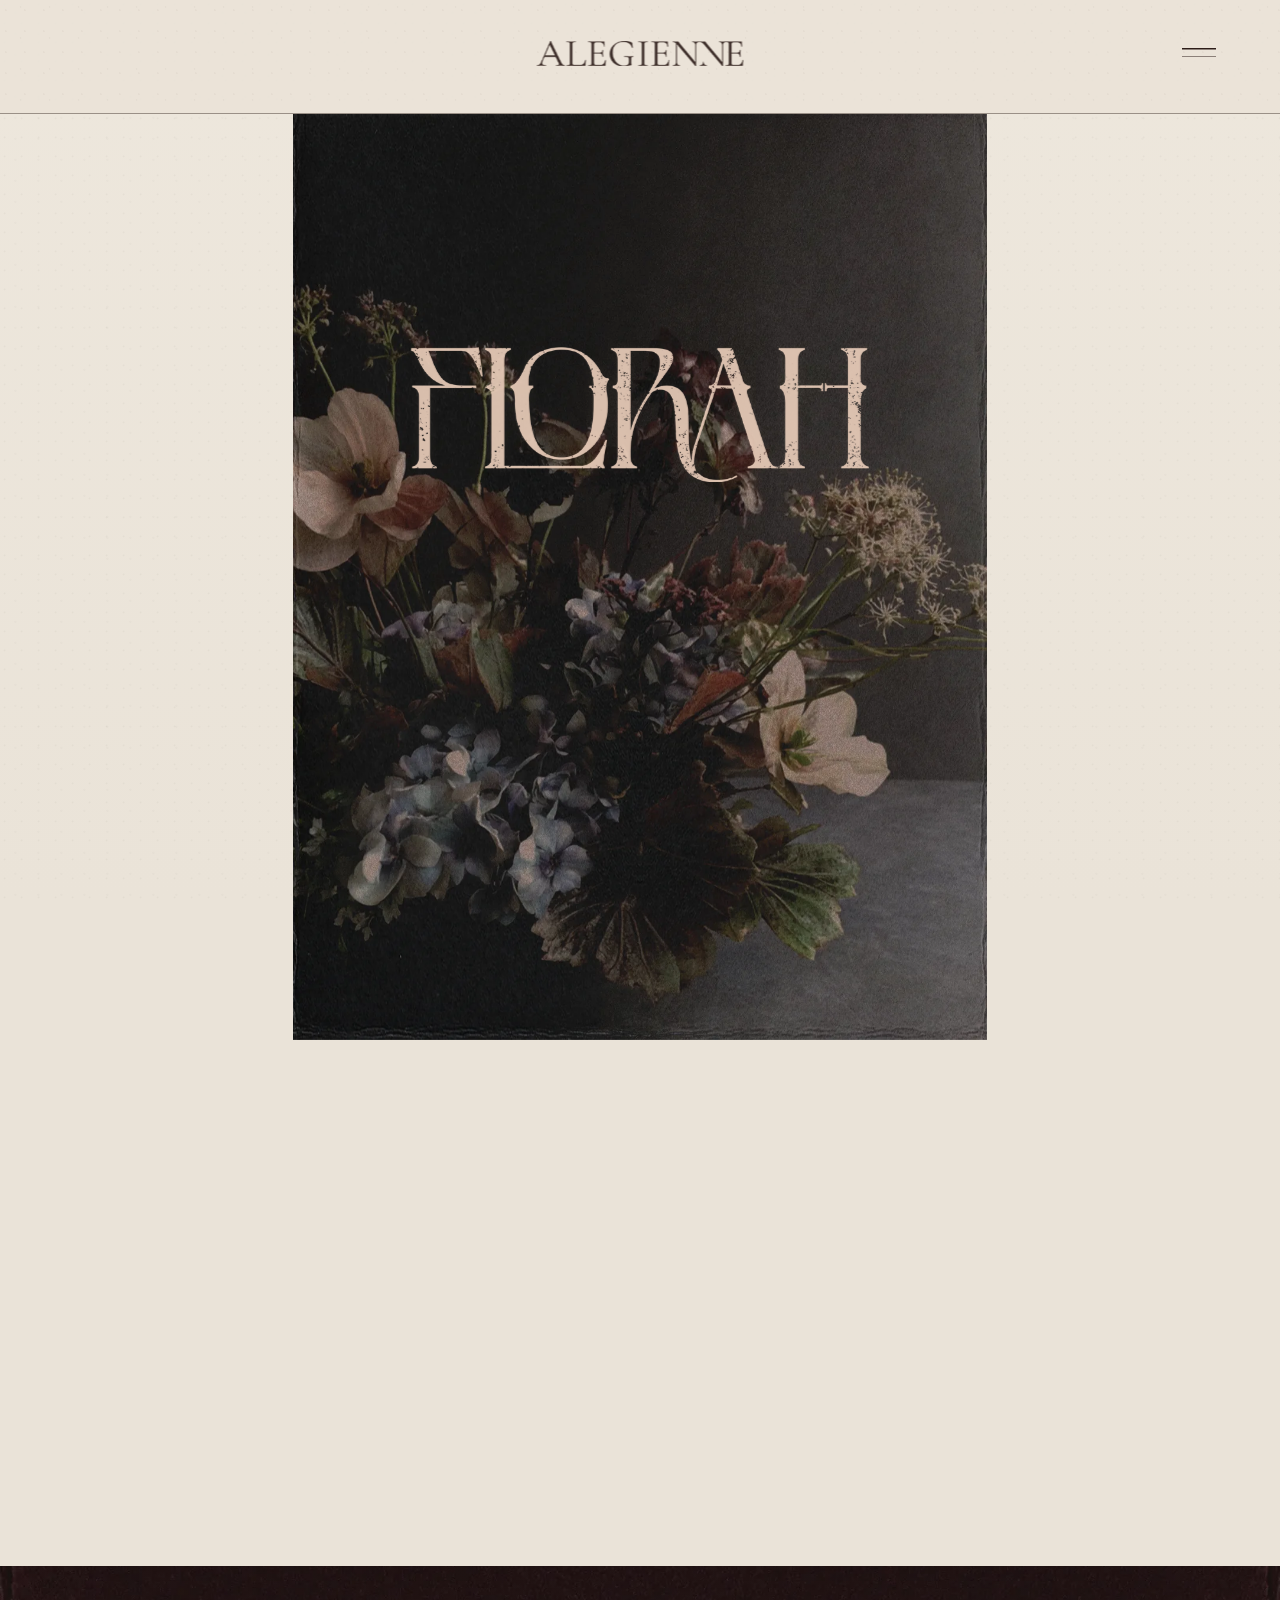
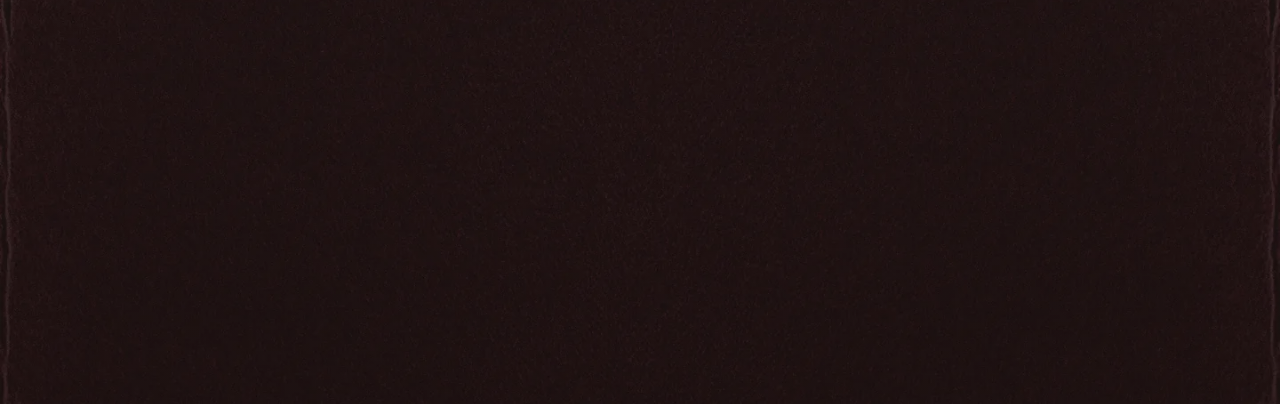
<file: florah/replay.html>
<!doctype html>
<html lang="en">
  <head>
    <meta charset="utf-8">
    <meta name="viewport" content="width=device-width, initial-scale=1">
    <title>Replay Florah by Alegienne</title>
    <script>
      try {
        window.localStorage.removeItem("florahIntroSeen");
      } catch (error) {
        // Continue to the page even if local storage is unavailable.
      }
      window.location.replace("./index.html");
    </script>
  </head>
  <body>
    <p><a href="./index.html">Replay Florah by Alegienne</a></p>
  </body>
</html>
</file>
<file: florah/styles.css>
:root {
  --paper: #1a0d0c;
  --dark-plum: #2d1d19;
  --ivory-blush: #e8c9b7;
  --ivory-paper: #eae3d8;
  --hover-mushroom: #9f9585;
  --stage-width: min(100vw, 77.14285714svh);
  --stage-height: 100svh;
  --menu-height: min(12.71428571svh, 16.48148148vw);
  --menu-logo-width: min(29.81481481vw, 23svh, 214.666667px);
  --menu-logo-top: min(5.83333333vw, 4.5svh, 42px);
}

* {
  box-sizing: border-box;
}

html,
body {
  min-height: 100%;
  margin: 0;
}

body {
  background: var(--ivory-paper);
  color: var(--ivory-blush);
  overflow-x: hidden;
}

body.has-custom-cursor,
body.has-custom-cursor a,
body.has-custom-cursor button {
  cursor: none;
}

.florah-page {
  position: relative;
  min-height: 100svh;
  isolation: isolate;
  overflow-x: hidden;
  background: var(--ivory-paper);
}

.ivory-paper {
  position: fixed;
  inset: 0;
  z-index: -5;
  opacity: 0;
  background:
    radial-gradient(circle at 27% 23%, rgba(45, 29, 25, 0.035) 0 0.6px, transparent 1.3px),
    radial-gradient(circle at 67% 61%, rgba(45, 29, 25, 0.025) 0 0.7px, transparent 1.4px),
    linear-gradient(rgba(255, 252, 244, 0.16), rgba(234, 227, 216, 0.05)),
    var(--ivory-paper);
  background-size: 17px 19px, 23px 21px, 100% 100%, 100% 100%;
  animation: ivory-paper-arrive 1.7s ease 8.55s both;
}

.paper {
  position: fixed;
  inset: 0;
  z-index: -4;
  background-color: var(--paper);
  background-image: url("./assets/florah-dark-plum-background-texture.webp");
  background-position: center;
  background-size: cover;
  transform: scale(1.006);
  animation: plum-paper-leave 1.75s ease 8.55s both;
}

.paper::after {
  content: "";
  position: absolute;
  inset: 0;
  z-index: -1;
  background:
    linear-gradient(rgba(42, 19, 17, 0.18), rgba(25, 10, 10, 0.14)),
    radial-gradient(circle at 50% 42%, rgba(232, 201, 183, 0.035), transparent 33%);
  mix-blend-mode: soft-light;
}

.grain {
  position: fixed;
  inset: -20%;
  z-index: -3;
  opacity: 0.19;
  mix-blend-mode: screen;
  pointer-events: none;
  background-image:
    radial-gradient(circle at 18% 28%, rgba(255, 231, 218, 0.13) 0 0.7px, transparent 1.2px),
    radial-gradient(circle at 63% 42%, rgba(230, 191, 172, 0.1) 0 0.8px, transparent 1.3px),
    radial-gradient(circle at 41% 73%, rgba(255, 247, 232, 0.07) 0 0.7px, transparent 1.1px);
  background-size: 13px 15px, 19px 17px, 11px 13px;
  animation:
    living-grain 1.1s steps(5, end) infinite,
    plum-grain-leave 1.4s ease 8.5s both;
}

.brand-stage {
  position: relative;
  width: var(--stage-width);
  height: var(--stage-height);
  max-width: 100vw;
  max-height: 100svh;
  margin: 0 auto;
  perspective: clamp(520px, 95vw, 1040px);
  perspective-origin: 50% 43%;
}

.bouquet-picture {
  position: absolute;
  left: 50%;
  top: var(--menu-height);
  z-index: 1;
  display: block;
  width: calc(1175 / 1080 * 100%);
  opacity: 0;
  transform: translateX(-50%);
  pointer-events: none;
  user-select: none;
  animation: bouquet-arrive 1.6s cubic-bezier(0.22, 0.72, 0.24, 1) 8.28s both;
}

.bouquet-image {
  display: block;
  width: 100%;
  height: auto;
}

.site-menu {
  position: fixed;
  inset: 0 0 auto;
  z-index: 20;
  display: grid;
  justify-items: center;
  pointer-events: none;
}

.menu-bar {
  position: relative;
  width: 100vw;
  height: var(--menu-height);
  opacity: 0;
  pointer-events: auto;
  background:
    radial-gradient(circle at 31% 48%, rgba(45, 29, 25, 0.04) 0 0.5px, transparent 1.1px),
    radial-gradient(circle at 71% 22%, rgba(45, 29, 25, 0.03) 0 0.6px, transparent 1.2px),
    rgba(234, 227, 216, 0.9);
  background-size: 19px 21px, 29px 31px, 100% 100%;
  transform: translateY(-14%);
  animation: menu-bar-arrive 1.65s cubic-bezier(0.22, 0.72, 0.18, 1) 8.18s both;
  transition: background-color 0.36s ease;
}

.is-scrolled .menu-bar {
  background:
    radial-gradient(circle at 31% 48%, rgba(45, 29, 25, 0.04) 0 0.5px, transparent 1.1px),
    radial-gradient(circle at 71% 22%, rgba(45, 29, 25, 0.03) 0 0.6px, transparent 1.2px),
    rgba(234, 227, 216, 0.84);
}

.menu-bar::after {
  content: "";
  position: absolute;
  left: 0;
  right: 0;
  bottom: 0;
  height: 1px;
  opacity: 0;
  background: rgba(45, 29, 25, 0.42);
  animation: menu-rule-arrive 0.75s ease 9.72s both;
}

.menu-alegienne-mark {
  position: absolute;
  left: 50%;
  top: var(--menu-logo-top);
  width: var(--menu-logo-width);
  aspect-ratio: 322 / 40;
  opacity: 0;
  transform: translateX(-50%);
  background: var(--dark-plum);
  -webkit-mask-image: url("./assets/Alegienne-wordmark-logo-blushIVORYwarm.png");
  mask-image: url("./assets/Alegienne-wordmark-logo-blushIVORYwarm.png");
  -webkit-mask-position: center;
  mask-position: center;
  -webkit-mask-repeat: no-repeat;
  mask-repeat: no-repeat;
  -webkit-mask-size: 100% 100%;
  mask-size: 100% 100%;
  animation: dark-wordmark-arrive 0.85s ease 9.46s both;
  transition: background-color 0.28s ease;
}

.menu-alegienne-mark:hover {
  background: var(--hover-mushroom);
}

.menu-toggle {
  position: absolute;
  top: calc(var(--menu-logo-top) + (var(--menu-logo-width) * 0.0621118));
  right: calc(56 / 1080 * 100%);
  display: grid;
  gap: 7px;
  width: 34px;
  padding: 0;
  border: 0;
  opacity: 0;
  background: transparent;
  cursor: pointer;
  transform: translateY(-50%);
  animation: menu-icon-arrive 0.72s ease 9.72s both;
}

.menu-toggle span {
  display: block;
  width: 100%;
  height: 1px;
  background: var(--dark-plum);
  transition: background-color 0.28s ease;
}

.menu-toggle:hover span {
  background: var(--hover-mushroom);
}

.menu-toggle:focus-visible {
  outline: 1px solid var(--dark-plum);
  outline-offset: 8px;
}

.brand-stage img {
  position: absolute;
  display: block;
  height: auto;
  pointer-events: none;
  user-select: none;
}

.sigil {
  left: calc(417 / 1080 * 100%);
  top: calc(459 / 1400 * 100%);
  z-index: 2;
  width: calc(247 / 1080 * 100%);
  opacity: 0;
  transform-origin: 50% 50%;
  transform-style: preserve-3d;
  backface-visibility: visible;
  filter: drop-shadow(0 0 9px rgba(232, 201, 183, 0.1));
  animation: sigil-turn 5.24s cubic-bezier(0.32, 0, 0.14, 1) both;
}

.sigil-sparkle {
  position: absolute;
  left: calc(417 / 1080 * 100%);
  top: calc(459 / 1400 * 100%);
  z-index: 2;
  width: calc(247 / 1080 * 100%);
  aspect-ratio: 247 / 355;
  opacity: 0;
  pointer-events: none;
  transform-origin: 50% 50%;
  transform-style: preserve-3d;
  backface-visibility: visible;
  mix-blend-mode: screen;
  background:
    radial-gradient(circle at 27% 34%, rgba(255, 249, 232, 0.92) 0 0.7px, transparent 1.7px),
    radial-gradient(circle at 68% 58%, rgba(244, 205, 171, 0.78) 0 0.8px, transparent 1.8px),
    radial-gradient(circle at 54% 19%, rgba(205, 222, 218, 0.58) 0 0.6px, transparent 1.5px),
    linear-gradient(108deg, transparent 23%, rgba(245, 224, 205, 0.08) 36%, rgba(255, 250, 232, 0.42) 46%, rgba(184, 205, 200, 0.25) 51%, transparent 64%),
    linear-gradient(132deg, rgba(141, 93, 77, 0.16), rgba(255, 232, 214, 0.38), rgba(191, 203, 198, 0.18), rgba(121, 77, 68, 0.12));
  background-size: 91px 127px, 103px 89px, 73px 113px, 260% 100%, 100% 100%;
  -webkit-mask-image: url("./assets/sigil-blush-texture.png");
  mask-image: url("./assets/sigil-blush-texture.png");
  -webkit-mask-position: center;
  mask-position: center;
  -webkit-mask-repeat: no-repeat;
  mask-repeat: no-repeat;
  -webkit-mask-size: 100% 100%;
  mask-size: 100% 100%;
  animation:
    sigil-sparkle-turn 5.24s cubic-bezier(0.32, 0, 0.14, 1) both,
    metal-glint 2.7s ease-in-out 0.55s infinite;
}

.by-mark {
  left: calc(521 / 1080 * 100%);
  top: calc(861 / 1400 * 100%);
  z-index: 3;
  width: calc(38 / 1080 * 100%);
  opacity: 0;
  animation:
    soft-reveal 0.95s ease 5.66s both,
    by-rise-away 1.15s cubic-bezier(0.3, 0, 0.2, 1) 8.1s forwards;
}

.alegienne-mark {
  left: calc(379 / 1080 * 100%);
  top: calc(911 / 1400 * 100%);
  z-index: 3;
  width: calc(322 / 1080 * 100%);
  opacity: 0;
  animation:
    soft-reveal 1.05s ease 5.98s both,
    alegienne-rise-to-menu 1.6s cubic-bezier(0.25, 0.72, 0.2, 1) 8.55s forwards;
}

.florah-mark {
  position: fixed;
  display: block;
  left: 50%;
  top: calc(540 / 1400 * 100svh);
  z-index: 4;
  width: min(calc(713 / 1080 * 100vw), calc(713 / 1080 * 77.14285714svh));
  opacity: 0;
  filter: drop-shadow(0 0 7px rgba(232, 201, 183, 0.08));
  transform: translateX(-50%);
  pointer-events: none;
  user-select: none;
  animation: florah-quick-fade 1.06s cubic-bezier(0.2, 0.68, 0.18, 1) 4.86s both;
}

.landing-body {
  min-height: 74svh;
  background: transparent;
}

.reveal-on-scroll {
  opacity: 1;
  transform: none;
}

.js .reveal-on-scroll {
  opacity: 0;
  transform: translateY(24px);
  transition:
    opacity 1.1s cubic-bezier(0.22, 0.72, 0.24, 1),
    transform 1.1s cubic-bezier(0.22, 0.72, 0.24, 1);
  transition-delay: var(--reveal-delay, 0ms);
}

.js .reveal-on-scroll.is-visible {
  opacity: 1;
  transform: translateY(0);
}

.site-footer {
  position: relative;
  z-index: 8;
  display: grid;
  justify-items: center;
  padding:
    clamp(52px, 9vw, 92px) 16px
    calc(clamp(34px, 6vw, 58px) + env(safe-area-inset-bottom));
  text-align: center;
  background-color: var(--paper);
  background-image:
    linear-gradient(rgba(26, 13, 12, 0.16), rgba(26, 13, 12, 0.36)),
    url("./assets/florah-dark-plum-background-texture.webp");
  background-position: center;
  background-size: cover;
}

.footer-love,
.footer-legal,
.footer-copyright {
  margin: 0;
  font-family: "Courier New", Courier, monospace;
  font-weight: 400;
  letter-spacing: 0;
  color: var(--ivory-blush);
}

.footer-love {
  font-size: clamp(15px, 3.5vw, 20px);
  line-height: 1.35;
  text-transform: lowercase;
  --reveal-delay: 0ms;
}

.footer-signature {
  display: block;
  width: min(58vw, 340px);
  height: auto;
  margin: clamp(8px, 2vw, 14px) auto clamp(16px, 3.5vw, 26px);
  --reveal-delay: 90ms;
}

.footer-divider {
  width: min(calc(100vw - 32px), 1440px);
  height: 1px;
  background: rgba(232, 201, 183, 0.42);
}

.footer-divider-legal {
  margin: 0 auto clamp(12px, 2.8vw, 20px);
  --reveal-delay: 170ms;
}

.footer-legal {
  display: flex;
  flex-wrap: nowrap;
  align-items: center;
  justify-content: center;
  gap: clamp(7px, 2.4vw, 20px);
  width: min(100%, 620px);
  font-size: clamp(10px, 2.35vw, 12px);
  line-height: 1.45;
  --reveal-delay: 230ms;
}

.footer-dot {
  display: inline-grid;
  flex: 0 0 auto;
  place-items: center;
  width: 0.65em;
  height: 1.45em;
  color: rgba(232, 201, 183, 0.68);
  line-height: 1;
  transform: translateY(-0.03em);
}

.footer-legal a {
  color: inherit;
  text-decoration: none;
  white-space: nowrap;
  transition:
    color 0.28s ease,
    font-style 0.28s ease;
}

.footer-legal a:hover {
  color: var(--hover-mushroom);
  font-style: italic;
}

.footer-legal a:focus-visible {
  outline: 1px solid currentColor;
  outline-offset: 5px;
}

.footer-copyright {
  margin-top: clamp(10px, 2.4vw, 16px);
  font-size: clamp(10px, 2.35vw, 12px);
  line-height: 1.45;
  --reveal-delay: 350ms;
}

.footer-divider-copyright {
  margin: clamp(10px, 2.4vw, 16px) auto 0;
  background: rgba(232, 201, 183, 0.34);
  --reveal-delay: 310ms;
}

.custom-cursor {
  position: fixed;
  left: 0;
  top: 0;
  z-index: 100;
  width: 13px;
  height: 13px;
  border-radius: 999px;
  opacity: 0;
  pointer-events: none;
  background: var(--dark-plum);
  transform: translate3d(-40px, -40px, 0) translate(-50%, -50%);
  transition:
    width 0.22s ease,
    height 0.22s ease,
    opacity 0.22s ease,
    background-color 0.22s ease;
}

body.has-custom-cursor .custom-cursor {
  opacity: 0.9;
}

.custom-cursor.is-hovering {
  width: 22px;
  height: 22px;
  opacity: 0.72;
  background: var(--hover-mushroom);
}

.intro-seen .ivory-paper,
.intro-seen .menu-bar,
.intro-seen .menu-toggle {
  opacity: 1;
  transform: none;
  animation: none;
}

.intro-seen .menu-alegienne-mark {
  opacity: 1;
  transform: translateX(-50%);
  animation: none;
}

.intro-seen .bouquet-picture {
  opacity: 1;
  transform: translateX(-50%);
  animation: none;
}

.intro-seen .menu-bar::after {
  opacity: 1;
  animation: none;
}

.intro-seen .florah-mark {
  opacity: 0.92;
  transform: translateX(-50%);
  animation: none;
}

.intro-seen .paper,
.intro-seen .grain,
.intro-seen .sigil,
.intro-seen .sigil-sparkle,
.intro-seen .by-mark,
.intro-seen .alegienne-mark {
  opacity: 0;
  animation: none;
}

.sr-only {
  position: absolute;
  width: 1px;
  height: 1px;
  padding: 0;
  margin: -1px;
  overflow: hidden;
  clip: rect(0, 0, 0, 0);
  white-space: nowrap;
  border: 0;
}

@keyframes living-grain {
  0% {
    transform: translate3d(-0.9%, -0.8%, 0);
  }

  20% {
    transform: translate3d(0.7%, -0.35%, 0);
  }

  40% {
    transform: translate3d(-0.35%, 0.65%, 0);
  }

  60% {
    transform: translate3d(0.85%, 0.45%, 0);
  }

  80% {
    transform: translate3d(-0.6%, 0.2%, 0);
  }

  100% {
    transform: translate3d(-0.9%, -0.8%, 0);
  }
}

@keyframes sigil-turn {
  0% {
    opacity: 0;
    transform: rotateY(0deg) scale(0.992);
  }

  18% {
    opacity: 0.76;
  }

  74% {
    opacity: 0.76;
    transform: rotateY(360deg) scale(1);
  }

  84% {
    opacity: 0.72;
    transform: rotateY(360deg) scale(1);
  }

  100% {
    opacity: 0;
    transform: rotateY(360deg) scale(0.997);
  }
}

@keyframes sigil-sparkle-turn {
  0% {
    opacity: 0;
    transform: rotateY(0deg) scale(0.992);
  }

  18% {
    opacity: 0.26;
  }

  74% {
    opacity: 0.28;
    transform: rotateY(360deg) scale(1);
  }

  84% {
    opacity: 0.22;
    transform: rotateY(360deg) scale(1);
  }

  100% {
    opacity: 0;
    transform: rotateY(360deg) scale(0.997);
  }
}

@keyframes metal-glint {
  0% {
    background-position: 0 0, 0 0, 0 0, 135% 0, 0 0;
    filter: brightness(0.95) contrast(1.08);
  }

  42% {
    background-position: 12px -16px, -18px 10px, 7px 15px, 42% 0, 0 0;
    filter: brightness(1.28) contrast(1.18);
  }

  100% {
    background-position: 24px -31px, -34px 21px, 15px 28px, -38% 0, 0 0;
    filter: brightness(0.98) contrast(1.1);
  }
}

@keyframes soft-reveal {
  from {
    opacity: 0;
    transform: translateY(5px);
  }

  to {
    opacity: 0.9;
    transform: translateY(0);
  }
}

@keyframes florah-quick-fade {
  from {
    opacity: 0;
    transform: translateX(-50%) translateY(7px);
  }

  to {
    opacity: 0.92;
    transform: translateX(-50%) translateY(0);
  }
}

@keyframes by-rise-away {
  0% {
    top: calc(861 / 1400 * 100%);
    opacity: 0.9;
  }

  100% {
    top: -4%;
    opacity: 0;
  }
}

@keyframes alegienne-rise-to-menu {
  0% {
    left: calc(379 / 1080 * 100%);
    top: calc(911 / 1400 * 100%);
    opacity: 0.9;
  }

  68% {
    opacity: 0.86;
  }

  92% {
    left: calc(379 / 1080 * 100%);
    top: calc(63 / 1400 * 100%);
    opacity: 0.82;
  }

  100% {
    left: calc(379 / 1080 * 100%);
    top: calc(63 / 1400 * 100%);
    opacity: 0;
  }
}

@keyframes bouquet-arrive {
  0% {
    opacity: 0;
    transform: translateX(-50%) translateY(10px);
  }

  100% {
    opacity: 1;
    transform: translateX(-50%) translateY(0);
  }
}

@keyframes menu-bar-arrive {
  0% {
    opacity: 0;
    transform: translateY(-14%);
  }

  28% {
    opacity: 0.28;
    transform: translateY(-7%);
  }

  100% {
    opacity: 1;
    transform: translateY(0);
  }
}

@keyframes dark-wordmark-arrive {
  0% {
    opacity: 0;
  }

  100% {
    opacity: 0.92;
  }
}

@keyframes menu-rule-arrive {
  from {
    opacity: 0;
  }

  to {
    opacity: 1;
  }
}

@keyframes menu-icon-arrive {
  from {
    opacity: 0;
  }

  to {
    opacity: 1;
  }
}

@keyframes ivory-paper-arrive {
  0% {
    opacity: 0;
  }

  100% {
    opacity: 1;
  }
}

@keyframes plum-paper-leave {
  0% {
    opacity: 1;
  }

  100% {
    opacity: 0;
  }
}

@keyframes plum-grain-leave {
  0% {
    opacity: 0.19;
  }

  100% {
    opacity: 0;
  }
}

@media (prefers-reduced-motion: reduce) {
  .ivory-paper,
  .paper,
  .grain,
  .bouquet-picture,
  .menu-bar,
  .menu-alegienne-mark,
  .menu-toggle,
  .sigil,
  .sigil-sparkle,
  .by-mark,
  .alegienne-mark,
  .florah-mark {
    animation-duration: 1ms;
    animation-delay: 0ms;
    animation-iteration-count: 1;
  }

  .sigil,
  .sigil-sparkle {
    opacity: 0;
    transform: none;
  }

  .by-mark,
  .alegienne-mark {
    opacity: 0.92;
    transform: none;
  }

  .florah-mark {
    opacity: 0.92;
    transform: translateX(-50%);
  }

  .ivory-paper,
  .menu-bar {
    opacity: 1;
    transform: none;
  }

  .menu-toggle {
    opacity: 1;
    transform: translateY(-50%);
  }

  .bouquet-picture,
  .menu-alegienne-mark {
    opacity: 1;
    transform: translateX(-50%);
  }

  .paper,
  .grain,
  .by-mark,
  .alegienne-mark {
    opacity: 0;
  }

  .reveal-on-scroll {
    opacity: 1;
    transform: none;
    transition: none;
  }
}

@media (min-width: 900px) {
  :root {
    --stage-width: min(77.14285714svh, 720px);
    --stage-height: min(100svh, 933.333333px);
  }

  .brand-stage {
    overflow: visible;
  }

  .menu-toggle {
    right: clamp(32px, 5vw, 72px);
  }
}
</file>
<file: plume-assets/plume-shared.css>
/* ============================================================
   plume — shared style guide
   used by: /plume.html  and every /plume/b/xx/ batch page
   ------------------------------------------------------------
   this is the single source of truth for the plume visual
   system. edit here once; every page that links it updates.
   ============================================================ */

@import url('https://fonts.googleapis.com/css2?family=Noto+Serif+KR&display=swap');

html { scroll-behavior: smooth; }

:root {
  --burgundy: #1f0a04;
  --burgundy-old: #300505; /* previous tone, kept for reference */
  --blush: #FEE6D9;
  --blush-90: rgba(254,230,217,0.9);
  --blush-75: rgba(254,230,217,0.75);
  --blush-55: rgba(254,230,217,0.55);
  --blush-14: rgba(254,230,217,0.14);
}

* { box-sizing: border-box; }

html {
  margin: 0;
  background: var(--burgundy); /* flat colour fallback — no gradient, ever.
     NOTE: on html only, never body — body's background paints above
     the negative z-index smoke layers and hides the video. */
}

body {
  margin: 0;
}

body {
  color: var(--blush);
  font-family: "Courier New", "Noto Serif KR", serif;
  display: flex;
  flex-direction: column;
  align-items: center;
  min-height: 100vh;
  /* NOTE: deliberately no position and no overflow here — either one
     promotes body's own paint layers above the negative z-index smoke
     layers (or breaks position:fixed on iOS), hiding the video. — on iOS Safari an
     overflow value other than visible on html/body turns position:fixed
     children into something scoped to the body's full scroll height
     instead of the real viewport. that's what was hiding the smoke
     video behind the flat colour except at the very edges. the logo
     and verse widths below are all capped so nothing needs it. */
}

/* ——— the smoke, behind everything, for the whole scroll ———
   fixed to the viewport (not the page) so it stays put as one
   continuous loop no matter how far down you scroll. a flat
   burgundy tint sits between the video and the copy so every
   line of text stays easily readable over the moving smoke. */

.video-bg {
  position: fixed;
  inset: 0;
  width: 100%;
  height: 100%;
  object-fit: cover;
  z-index: -2;
  background: var(--burgundy);
  opacity: 0;
  transform: translateY(16vh);
  animation: smoke-rise 2.4s cubic-bezier(0.16, 1, 0.3, 1) 2.35s both;
  will-change: transform, opacity;
}

/* the plume opens on still, flat burgundy — then the smoke
   rises up from the bottom of the screen to meet it, just as
   the welcome begins to type */
@keyframes smoke-rise {
  from { opacity: 0; transform: translateY(16vh); }
  to   { opacity: 1; transform: none; }
}

.bg-tint {
  position: fixed;
  inset: 0;
  z-index: -1;
  background: var(--burgundy);
  opacity: 0;
  animation: tint-rise 2.4s ease 2.35s both;
  pointer-events: none;
}

@keyframes tint-rise {
  from { opacity: 0; }
  to   { opacity: 0.4; } /* single knob: raise to mute the smoke, lower to reveal it */
}

.texture-bg {
  position: fixed;
  inset: 0;
  width: 100%;
  height: 100%;
  object-fit: cover;
  z-index: -2;
  background: var(--burgundy) url('/plume-assets/plume-texture-bg.jpg') center / cover no-repeat;
  opacity: 0;
  animation: texture-fade 1.6s ease 0.1s both;
}
@keyframes texture-fade { to { opacity: 1; } }

/* ——— the plume, opening out from the centre ——— */

.plume-stage {
  width: 100%;
  display: flex;
  justify-content: center;
}

.logo {
  display: block;
  margin: 40px auto 30px;
  width: auto;
  height: auto;
  max-width: min(640px, 80vw);
  max-height: 58vh;
  opacity: 0;
  animation: plume-open 2.2s cubic-bezier(0.16, 1, 0.3, 1) 0.2s both;
  will-change: clip-path, filter, transform;
}

/* the mark opens from a thin centre seam, arriving soft as
   smoke, then sharpening into focus */
@keyframes plume-open {
  0%   { clip-path: inset(49.5% 0 49.5% 0); filter: blur(16px); opacity: 0; transform: scale(0.96); }
  30%  { opacity: 1; }
  100% { clip-path: inset(0 0 0 0);        filter: blur(0);    opacity: 1; transform: scale(1); }
}

.container {
  width: 100%;
  max-width: 720px;
  padding: 0 40px 40px;
  text-align: center;
  display: flex;
  flex-direction: column;
  align-items: center;
}

/* ——— the typed line(s) ——— */

h1, .typed-line {
  font-size: 0.7rem;
  margin: 0 0 28px;
  letter-spacing: 0.08em;
  color: var(--blush);
  min-height: 1.6em;
}

.cursor {
  display: inline-block;
  width: 0.5em;
  height: 1em;
  margin-left: 3px;
  vertical-align: -0.12em;
  background: var(--blush);
  opacity: 0;
}
.cursor.live { opacity: 1; animation: blink 0.7s steps(1) infinite; }
.cursor.done { display: none; }

@keyframes blink { 50% { opacity: 0; } }

/* ——— the buttons ——— */

.actions {
  width: 100%;
  display: flex;
  gap: 14px;
  justify-content: center;
  flex-wrap: wrap;
  margin-bottom: 6px;
}
/* the re-order button at the very end of the page — same breathing
   space it had in the hero (28px above, margins collapse with the
   copy-line's own 12px, matching the h1-to-button gap up top) */
.actions.reorder { margin-top: 28px; }

/* two-line buttons (landing page) — both lines sit stacked, no swap
   motion; the pill keeps its padding and simply grows taller */
.btn.stack { flex-direction: column; }
.btn .btn-line {
  display: block;
  white-space: nowrap;
  line-height: 1.5;
}

.btn {
  position: relative;
  display: inline-flex;
  align-items: center;
  justify-content: center;
  min-width: 200px;
  padding: 13px 30px;
  border: 1px solid var(--blush-55);
  border-radius: 999px;
  color: var(--blush);
  text-decoration: none;
  font-family: inherit;
  font-size: 0.72rem;
  letter-spacing: 0.14em;
  background: var(--blush-14);
  cursor: pointer;
  opacity: 0;
  transform: translateY(14px);
  transition: background-color 0.35s ease, color 0.35s ease,
              border-color 0.35s ease, transform 0.35s ease;
}

.typed .btn { animation: rise-in 1s cubic-bezier(0.16, 1, 0.3, 1) both; }
.typed .btn:nth-of-type(1) { animation-delay: 0s; }
.typed .btn:nth-of-type(2) { animation-delay: 0.15s; }

.btn:hover, .btn:focus-visible {
  background: rgba(254,230,217,0.92);
  color: #300505;
  border-color: var(--blush-90);
  transform: translateY(-1px);
}

@keyframes rise-in { to { opacity: 1; transform: none; } }

/* hover whispers */
.swap { display: inline-grid; }
.swap span {
  grid-area: 1 / 1;
  transition: opacity 0.35s ease, transform 0.35s ease;
  white-space: nowrap;
}
.swap .on-hover { opacity: 0; transform: translateY(7px); }
.btn:hover .swap .default, .btn:focus-visible .swap .default { opacity: 0; transform: translateY(-7px); }
.btn:hover .swap .on-hover, .btn:focus-visible .swap .on-hover { opacity: 1; transform: none; }

/* touch devices have no hover, so the alternate label (the hint that
   this is a live action) never appears on its own — this quietly
   swaps the two lines every few seconds instead, forever, so the
   button keeps whispering that it does something even before it's
   tapped. desktop with a mouse never sees this — hover already tells
   the story there. */
@media (hover: none) and (pointer: coarse) {
  .typed .btn .swap .default { animation: peek-out 10s ease-in-out infinite; }
  .typed .btn .swap .on-hover { animation: peek-in 10s ease-in-out infinite; }
  .typed .btn:nth-of-type(2) .swap .default,
  .typed .btn:nth-of-type(2) .swap .on-hover { animation-delay: 0.6s; }
}
@keyframes peek-out {
  0%, 60% { opacity: 1; transform: none; }
  65%, 90% { opacity: 0; transform: translateY(-7px); }
  95%, 100% { opacity: 1; transform: none; }
}
@keyframes peek-in {
  0%, 60% { opacity: 0; transform: translateY(7px); }
  65%, 90% { opacity: 1; transform: none; }
  95%, 100% { opacity: 0; transform: translateY(7px); }
}

/* ——— clear the smoke: a quiet, optional pause for motion-sensitive
   visitors who haven't set OS-level reduced-motion but still want the
   video still. lives top-of-screen, out of the way, easy to ignore ——— */

.smoke-toggle {
  position: fixed;
  top: max(14px, env(safe-area-inset-top));
  left: max(14px, env(safe-area-inset-left));
  z-index: 5;
  width: 40px;
  height: 40px;
  padding: 0;
  display: inline-flex;
  align-items: center;
  justify-content: center;
  border: 1px solid var(--blush-55);
  border-radius: 999px;
  background: rgba(31,10,4,0.45);
  backdrop-filter: blur(6px);
  color: var(--blush-75);
  cursor: pointer;
  opacity: 0;
  animation: rise-in 1s cubic-bezier(0.16, 1, 0.3, 1) 2.6s both;
}
.smoke-toggle:hover, .smoke-toggle:focus-visible { border-color: var(--blush-90); color: var(--blush); }
.smoke-toggle svg { width: 12px; height: 12px; display: block; }
.smoke-toggle .icon-play { display: none; }
.smoke-toggle.cleared .icon-pause { display: none; }
.smoke-toggle.cleared .icon-play { display: block; }

/* ——— everything below, arriving as you scroll, in sequence ——— */

.reveal {
  transition: opacity 0.9s ease, transform 0.9s cubic-bezier(0.16, 1, 0.3, 1);
}
/* the hidden state is guarded with !important so no element-level rule
   (e.g. .batch-label's opacity: 0.85) can ever leak an un-arrived
   element into view — this was how the batch-label appeared first */
.reveal:not(.visible) { opacity: 0 !important; transform: translateY(12px) !important; }
.divider.reveal:not(.visible) { transform: scaleX(0) !important; }
/* on arrival, transform resets; opacity settles at the element's own
   designed opacity (0.85 for the label/tagline, 1 for the rest) */
.reveal.visible { transform: none; }

p { font-size: 0.5rem; line-height: 1.1; opacity: 0.9; color: var(--blush); }

.divider {
  width: 120px;
  height: 2px;
  background: var(--blush-75);
  margin: 30px auto;
}
.divider.reveal { transform: scaleX(0); transition: transform 1.1s cubic-bezier(0.16, 1, 0.3, 1), opacity 0.9s ease; }
.divider.reveal.visible { transform: scaleX(1); }

.verse { font-size: 0.72rem; line-height: 1.45; }
.verse-lead { font-size: calc(0.72rem + 1.5px); }

.tagline {
  font-size: 0.78rem;
  opacity: 0.85;
  letter-spacing: 0.05em;
  color: var(--blush);
  margin: 8px auto 10px;
}

/* the divider sitting directly above the tagline hugs tighter —
   add class="divider divider-tight" to that one divider */
.divider.divider-tight { margin: 12px auto 4px; }

.signature {
  max-width: 280px; /* 75% of 375px — Rebekah's calibration, 11 Sept */
  width: 100%;
  height: auto;
  display: block;
  margin: 0 auto 10px;
}

.copy-line { font-size: 0.62rem; margin: 12px auto; }

/* ——— the botanicals (batch pages) ——— */

.batch-label { font-size: 0.9rem; letter-spacing: 0.12em; opacity: 0.85; margin: 0 0 6px; line-height: 1.85; }
.batch-list { list-style: none; padding: 0; margin: 18px auto 0; font-size: 0.62rem; line-height: 1.7; }
.batch-list li { margin: 4px 0; }
.group-label { letter-spacing: 0.16em; opacity: 0.7; font-size: 0.72rem; margin: 50px 0 4px; }
.group-label:first-child { margin-top: 0; }
/* the <br><br> break between the leaves list and 'blooms' —
   li + .group-label beats the generic li margin */
.batch-list li + .group-label { margin: 50px 0 4px; }
.batch-list li.li-gap { margin-top: 32px; }
.blend-card {
  margin-top: 26px;
  padding: 28px 30px;
  border: none;
  border-radius: 10px;
  width: 100%;
  max-width: 480px;
  background: var(--blush);
  color: #300505;
}
.blend-card a { color: #300505; }
.blend-card p { color: #300505; }
.blend-card { position: relative; overflow: hidden; }
.blend-card > * { position: relative; z-index: 1; }
/* a faint paper grain, so the blush sits softer on the dark page */
.blend-card::before {
  content: "";
  position: absolute;
  inset: 0;
  z-index: 0;
  background-image: url("data:image/svg+xml,%3Csvg xmlns='http://www.w3.org/2000/svg' width='240' height='240'%3E%3Cfilter id='g'%3E%3CfeTurbulence type='fractalNoise' baseFrequency='0.9' numOctaves='2' stitchTiles='stitch'/%3E%3CfeColorMatrix type='saturate' values='0'/%3E%3C/filter%3E%3Crect width='240' height='240' filter='url(%23g)' opacity='0.35'/%3E%3C/svg%3E");
  opacity: 0.09;
  pointer-events: none;
}
.blend-name { letter-spacing: 0.08em; font-size: 0.9rem; margin-bottom: 26px; }
.blend-note { opacity: 0.75; margin-top: 32px; font-size: 0.62rem; white-space: nowrap; }

/* ——— footer, on every page — a quiet textured strip, same family
   as the studio rjl site footer ("© always, studio rjl.") ——— */

.site-footer {
  position: relative;
  width: 100%;
  margin-top: 50px;
  padding: 26px 24px calc(26px + env(safe-area-inset-bottom));
  text-align: center;
  background: var(--burgundy) url('/plume-assets/plume-texture-bg.jpg') center / cover no-repeat;
  border-top: 1px solid var(--blush-14);
}
.site-footer p {
  font-size: 0.52rem;
  letter-spacing: 0.06em;
  opacity: 0.7;
  margin: 4px 0;
}
.site-footer .footer-credit { margin-top: 30px; }
.site-footer a { color: var(--blush-90); text-decoration: underline; text-underline-offset: 2px; }
.site-footer a:hover { color: var(--blush); }

/* ——— mobile: phone is priority, everything centered, logo big ———
   breakpoint is generous (680px) so small tablets get the same
   treatment as phones. desktop above this still adapts fine. */

@media (max-width: 680px) {
  .logo {
    max-width: 97vw; /* was 92vw — the PNG's own transparent margin is
                          now cropped off, so this stretches the actual
                          ink much closer to the real screen edge */
    max-height: 46vh;
    margin-top: 24px;
  }
  .container { padding: 0 24px 40px; align-items: center; }
  .actions { flex-direction: column; align-items: center; }
  .btn {
    width: 100%;
    max-width: 340px;
    margin-left: auto;
    margin-right: auto;
    padding: 12px 18px;
    font-size: 0.65rem;
    letter-spacing: 0.1em;
  }
  .verse, .copy-line, .batch-list { width: 100%; }
}

@media (prefers-reduced-motion: reduce) {
  *, *::before, *::after { animation: none !important; transition: none !important; }
  .logo, .btn, .reveal, .reveal:not(.visible) { opacity: 1 !important; transform: none !important; filter: none !important; clip-path: none !important; }
  .divider.reveal { transform: scaleX(1) !important; }
  .cursor { display: none !important; }
  .video-bg, .bg-tint { animation: none !important; opacity: 0 !important; }
  .texture-bg { animation: none !important; opacity: 1 !important; }
  .smoke-toggle { display: none !important; } /* nothing playing to clear */
}
</file>
